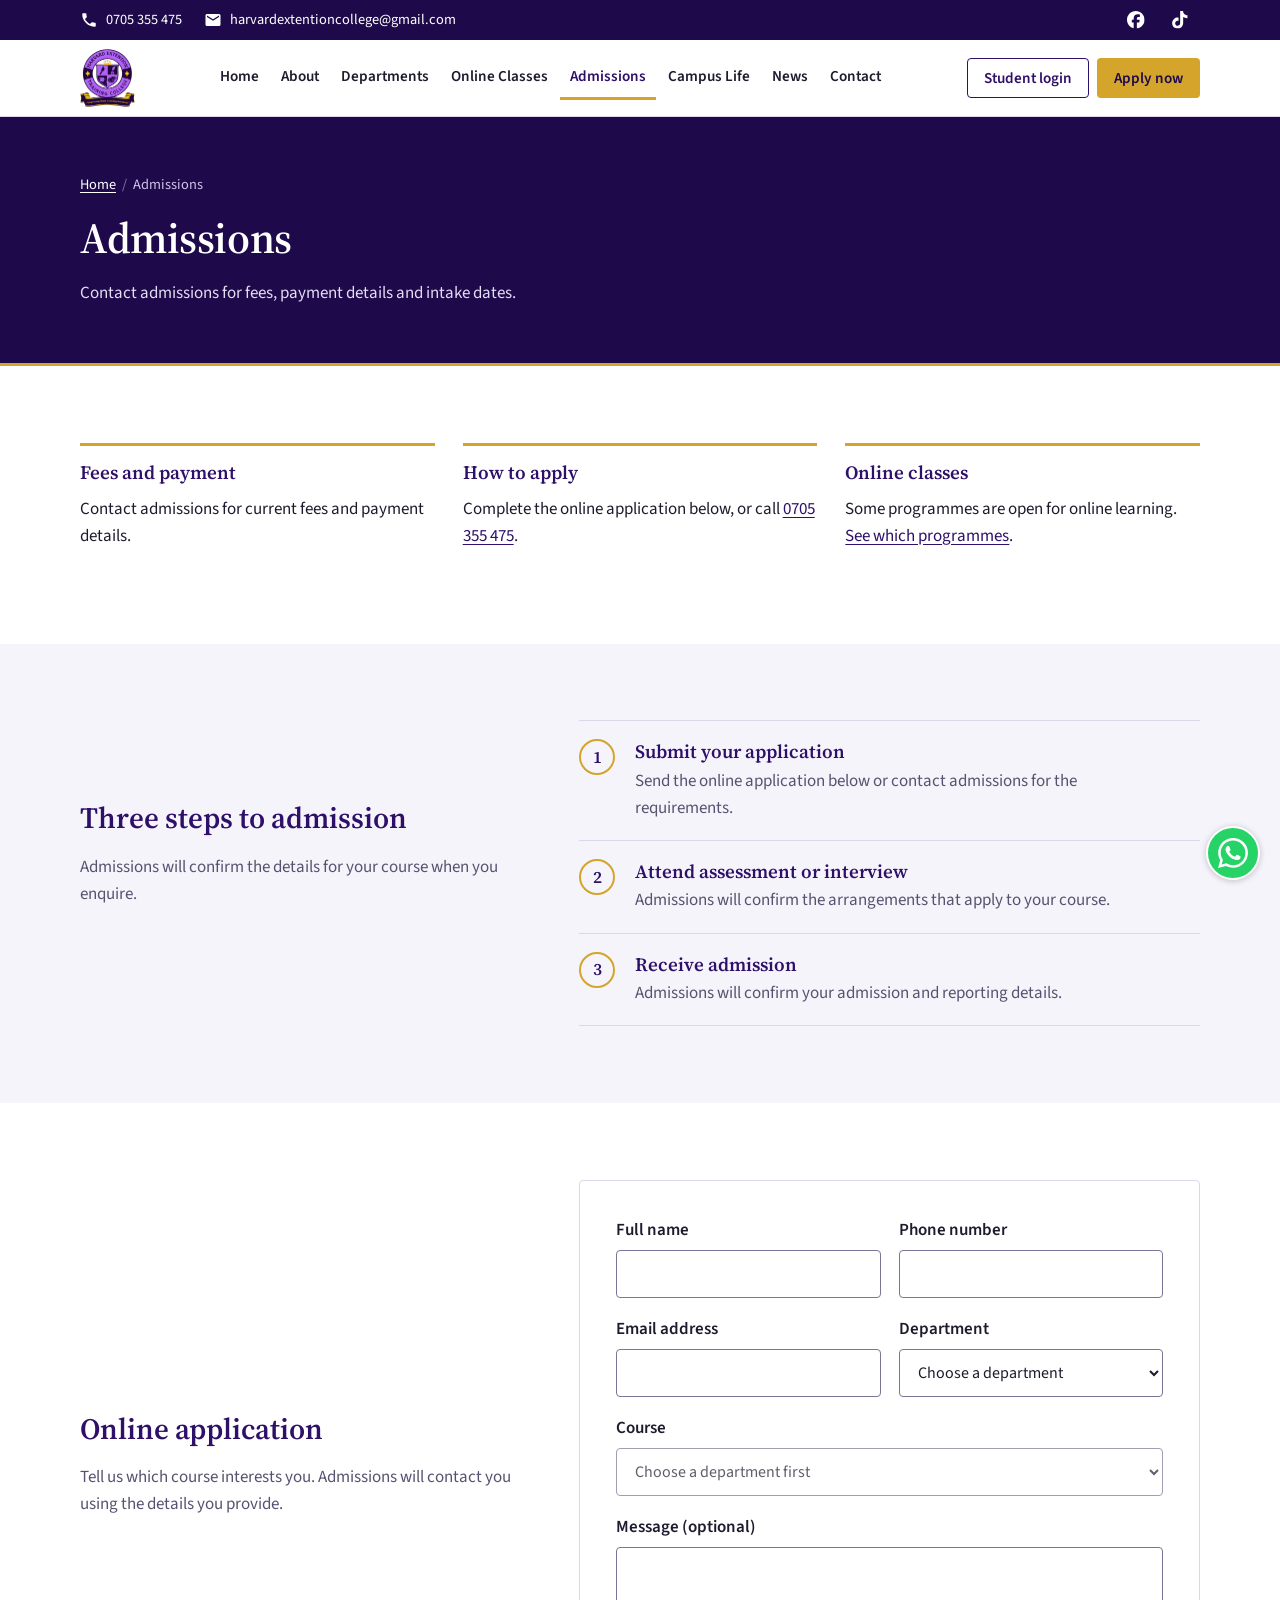
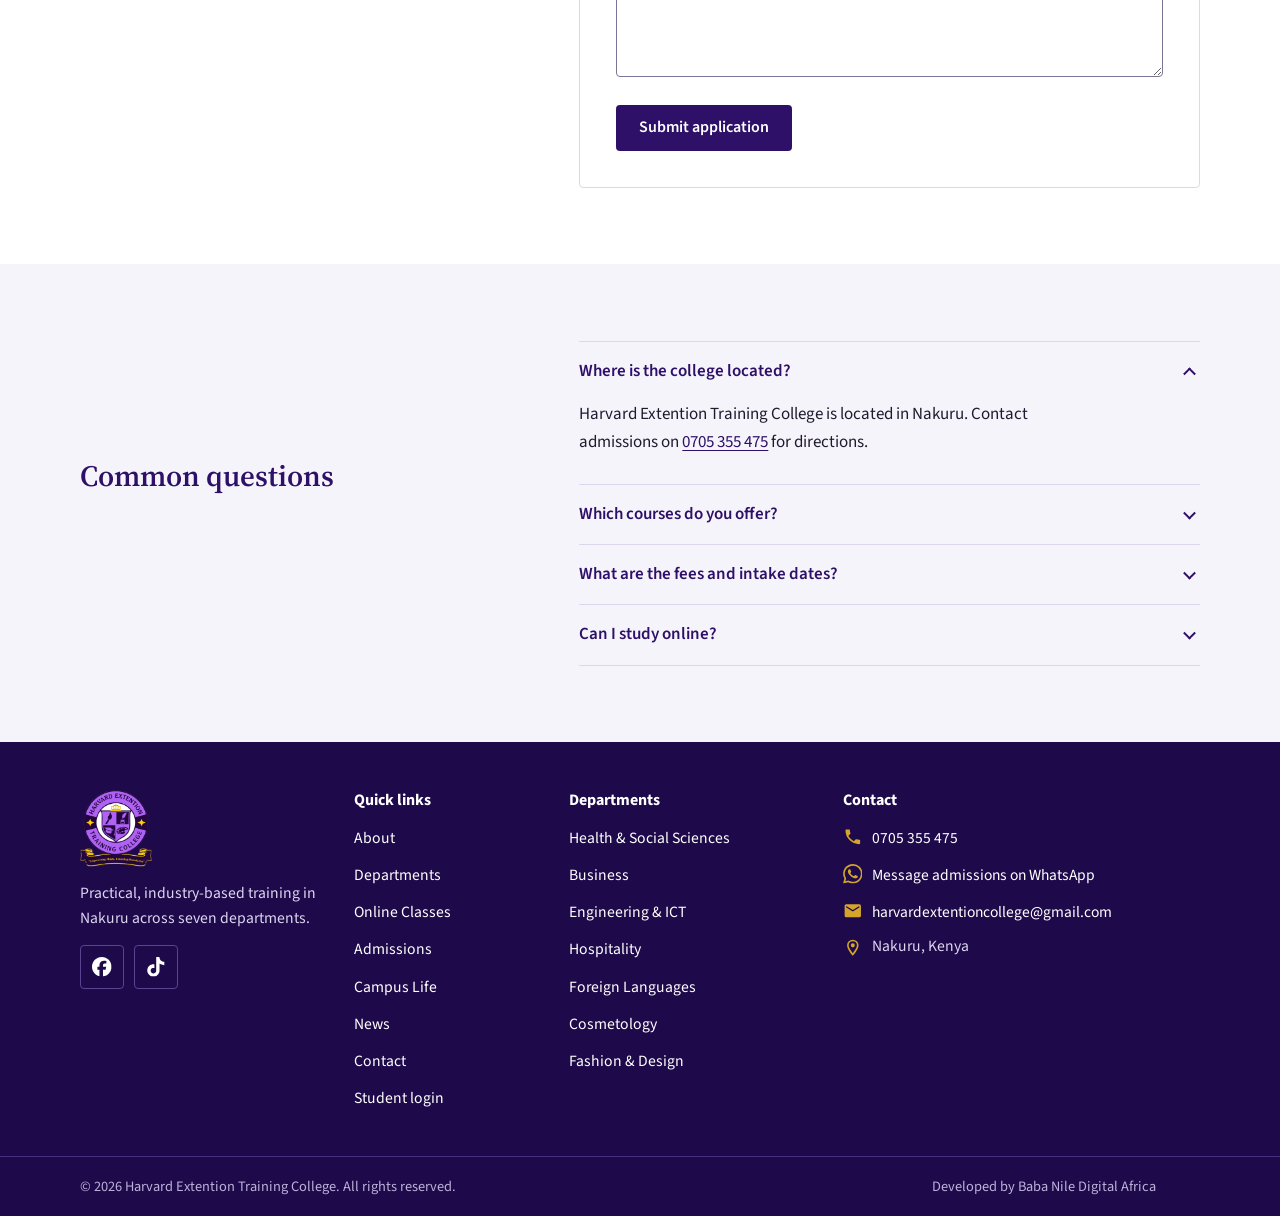
<file: admissions.html>
<!DOCTYPE html>
<html lang="en">
<head>
<meta charset="utf-8">
<meta name="viewport" content="width=device-width, initial-scale=1, viewport-fit=cover">
<title>Admissions | Harvard Extention Training College</title>
<meta name="description" content="How to apply to Harvard Extention Training College, Nakuru. Contact admissions for fees, payment details and intake dates, or send an online application.">
<meta name="theme-color" content="#2E1068">

<meta property="og:site_name" content="Harvard Extention Training College">
<meta property="og:title" content="Admissions | Harvard Extention Training College">
<meta property="og:description" content="How to apply to Harvard Extention Training College, Nakuru. Contact admissions for fees, payment details and intake dates, or send an online application.">
<meta property="og:type" content="website">
<meta property="og:image" content="assets/img/logo.png">
<link rel="icon" href="assets/img/favicon.png" type="image/png">
<link rel="preconnect" href="https://fonts.googleapis.com">
<link rel="preconnect" href="https://fonts.gstatic.com" crossorigin>
<link rel="preconnect" href="https://images.unsplash.com" crossorigin>
<link rel="stylesheet" href="https://fonts.googleapis.com/css2?family=Source+Sans+3:wght@400;600;700&amp;family=Source+Serif+4:wght@600;700&amp;display=swap">
<link rel="stylesheet" href="assets/css/site.css">
</head>
<body data-page="admissions">
<a class="skip" href="#main">Skip to main content</a>
<div class="topbar"><div class="container">
<div class="topbar-contact"><a href="tel:+254705355475"><svg class="icon" aria-hidden="true" focusable="false"><use href="assets/img/icons.svg#i-phone"/></svg><span>0705 355 475</span></a><a class="topbar-mail" href="mailto:harvardextentioncollege@gmail.com"><svg class="icon" aria-hidden="true" focusable="false"><use href="assets/img/icons.svg#i-mail"/></svg><span>harvardextentioncollege@gmail.com</span></a></div>
<div class="social"><a href="https://www.facebook.com/share/p/1F5KocmT9Y/" target="_blank" rel="noopener noreferrer" aria-label="Harvard Extention on Facebook (opens in a new tab)"><svg class="icon" aria-hidden="true" focusable="false"><use href="assets/img/icons.svg#i-facebook"/></svg></a><a href="https://www.tiktok.com/@harvard.extention?_r=1&amp;_t=ZS-9BG1RWdycZp" target="_blank" rel="noopener noreferrer" aria-label="Harvard Extention on TikTok (opens in a new tab)"><svg class="icon" aria-hidden="true" focusable="false"><use href="assets/img/icons.svg#i-tiktok"/></svg></a></div>
</div></div>
<header class="site-header"><nav class="container mainnav" id="mainNav" aria-label="Main">
<a class="brand" href="index.html" aria-label="Harvard Extention Training College, home"><img src="assets/img/logo-sm.png" width="54" height="58" alt="Harvard Extention Training College logo"></a>
<ul class="nav-menu" id="navMenu"><li><a href="index.html">Home</a></li><li><a href="about.html">About</a></li><li><a href="departments.html">Departments</a></li><li><a href="online-classes.html">Online Classes</a></li><li><a href="admissions.html" aria-current="page">Admissions</a></li><li><a href="campus-life.html">Campus Life</a></li><li><a href="news.html">News</a></li><li><a href="contact.html">Contact</a></li><li class="nav-extra"><a class="btn btn-outline" href="student-login.html">Student login</a><a class="btn btn-gold" href="admissions.html#application">Apply now</a></li></ul>
<div class="nav-actions"><a class="btn btn-outline btn-sm nav-login" href="student-login.html">Student login</a><a class="btn btn-gold btn-sm nav-apply" href="admissions.html#application">Apply now</a>
<button class="nav-toggle" id="navToggle" type="button" aria-expanded="false" aria-controls="navMenu" aria-label="Open menu"><svg class="icon i-menu" aria-hidden="true" focusable="false"><use href="assets/img/icons.svg#i-menu"/></svg><svg class="icon i-close" aria-hidden="true" focusable="false"><use href="assets/img/icons.svg#i-close"/></svg></button></div>
</nav></header>
<main id="main">
<section class="page-head"><div class="container"><ol class="crumbs" aria-label="Breadcrumb"><li><a href="index.html">Home</a></li><li aria-current="page">Admissions</li></ol><h1>Admissions</h1><p>Contact admissions for fees, payment details and intake dates.</p></div></section>
<section class="section"><div class="container"><div class="vm three">
<div><h3 id="fees">Fees and payment</h3><p>Contact admissions for current fees and payment details.</p></div>
<div><h3 id="apply">How to apply</h3><p>Complete the online application below, or call <a href="tel:+254705355475">0705 355 475</a>.</p></div>
<div><h3>Online classes</h3><p>Some programmes are open for online learning. <a href="online-classes.html">See which programmes</a>.</p></div></div></div></section>
<section class="section tint" id="process"><div class="container split wide-right"><div class="section-head"><h2>Three steps to admission</h2><p>Admissions will confirm the details for your course when you enquire.</p></div>
<ol class="process"><li><h3>Submit your application</h3><p>Send the online application below or contact admissions for the requirements.</p></li>
<li><h3>Attend assessment or interview</h3><p>Admissions will confirm the arrangements that apply to your course.</p></li>
<li><h3>Receive admission</h3><p>Admissions will confirm your admission and reporting details.</p></li></ol></div></section>
<section class="section" id="application"><div class="container"><div class="split wide-right"><div class="section-head"><h2>Online application</h2><p>Tell us which course interests you. Admissions will contact you using the details you provide.</p></div>
<div class="form-card"><form data-endpoint="api/contact.php" data-type="application" novalidate><div class="form-status" role="status" aria-live="polite" tabindex="-1"></div>
<div class="form-grid two"><div class="field"><label for="aName">Full name</label><input id="aName" name="aName" type="text" required autocomplete="name" ></div><div class="field"><label for="aPhone">Phone number</label><input id="aPhone" name="phone" type="tel" required autocomplete="tel" ></div><div class="field"><label for="aEmail">Email address</label><input id="aEmail" name="email" type="email" required autocomplete="email" ></div>
<div class="field"><label for="appDept">Department</label><select id="appDept" name="department" required data-required="Choose a department."></select></div>
<div class="field full"><label for="appCourse">Course</label><select id="appCourse" name="course" required data-required="Choose a course."></select></div>
<div class="field full"><label for="aMsg">Message (optional)</label><textarea id="aMsg" name="message" rows="4"></textarea></div>
<div class="trap" aria-hidden="true"><label for="aWeb">Leave this field empty</label><input id="aWeb" name="website" type="text" tabindex="-1" autocomplete="off"></div>
<div class="full form-actions"><button class="btn btn-primary" type="submit">Submit application</button></div></div>
<noscript><p>This form needs JavaScript. Call 0705 355 475 or message admissions on WhatsApp instead.</p></noscript></form></div></div></div></section>
<section class="section tint"><div class="container split wide-right"><div class="section-head"><h2>Common questions</h2></div><div class="faq"><details open><summary>Where is the college located?</summary><div><p>Harvard Extention Training College is located in Nakuru. Contact admissions on <a href="tel:+254705355475">0705 355 475</a> for directions.</p></div></details><details><summary>Which courses do you offer?</summary><div><p>We offer 50 courses across seven departments. See the <a href="departments.html">departments page</a>.</p></div></details><details><summary>What are the fees and intake dates?</summary><div><p>Please contact admissions on <a href="tel:+254705355475">0705 355 475</a> or <a href="mailto:harvardextentioncollege@gmail.com">harvardextentioncollege@gmail.com</a>.</p></div></details><details><summary>Can I study online?</summary><div><p>The college is opening selected programmes for online learning. See <a href="online-classes.html">Online Classes</a> to search programmes; where availability is not shown, contact admissions.</p></div></details></div></div></section>
</main>
<footer class="site-footer"><div class="container footer-main">
<div><img class="footer-logo" src="assets/img/logo-sm.png" width="72" height="77" alt="Harvard Extention Training College logo" loading="lazy"><p class="footer-about">Practical, industry-based training in Nakuru across seven departments.</p>
<div class="footer-social"><a href="https://www.facebook.com/share/p/1F5KocmT9Y/" target="_blank" rel="noopener noreferrer" aria-label="Harvard Extention on Facebook (opens in a new tab)"><svg class="icon" aria-hidden="true" focusable="false"><use href="assets/img/icons.svg#i-facebook"/></svg></a><a href="https://www.tiktok.com/@harvard.extention?_r=1&amp;_t=ZS-9BG1RWdycZp" target="_blank" rel="noopener noreferrer" aria-label="Harvard Extention on TikTok (opens in a new tab)"><svg class="icon" aria-hidden="true" focusable="false"><use href="assets/img/icons.svg#i-tiktok"/></svg></a></div></div>
<nav aria-label="Footer quick links"><h3>Quick links</h3><ul><li><a href="about.html">About</a></li><li><a href="departments.html">Departments</a></li><li><a href="online-classes.html">Online Classes</a></li><li><a href="admissions.html">Admissions</a></li><li><a href="campus-life.html">Campus Life</a></li><li><a href="news.html">News</a></li><li><a href="contact.html">Contact</a></li><li><a href="student-login.html">Student login</a></li></ul></nav>
<nav aria-label="Footer departments"><h3>Departments</h3><ul><li><a href="department.html?dept=health">Health &amp; Social Sciences</a></li><li><a href="department.html?dept=business">Business</a></li><li><a href="department.html?dept=eng">Engineering &amp; ICT</a></li><li><a href="department.html?dept=hospitality">Hospitality</a></li><li><a href="department.html?dept=languages">Foreign Languages</a></li><li><a href="department.html?dept=cosmetology">Cosmetology</a></li><li><a href="department.html?dept=fashion">Fashion &amp; Design</a></li></ul></nav>
<div><h3>Contact</h3><ul class="footer-contact">
<li><svg class="icon" aria-hidden="true" focusable="false"><use href="assets/img/icons.svg#i-phone"/></svg><a href="tel:+254705355475">0705 355 475</a></li>
<li><svg class="icon" aria-hidden="true" focusable="false"><use href="assets/img/icons.svg#i-whatsapp"/></svg><a href="https://wa.me/254705355475?text=Hello%20Harvard%20Extention%20Training%20College%2C%20I%20would%20like%20to%20make%20an%20enquiry." target="_blank" rel="noopener noreferrer">Message admissions on WhatsApp</a></li>
<li><svg class="icon" aria-hidden="true" focusable="false"><use href="assets/img/icons.svg#i-mail"/></svg><a href="mailto:harvardextentioncollege@gmail.com">harvardextentioncollege@gmail.com</a></li>
<li><svg class="icon" aria-hidden="true" focusable="false"><use href="assets/img/icons.svg#i-pin"/></svg><span>Nakuru, Kenya</span></li></ul></div>
</div>
<div class="footer-bar"><div class="container"><p>&copy; <span data-year>2026</span> Harvard Extention Training College. All rights reserved.</p><p>Developed by Baba Nile Digital Africa</p></div></div>
</footer>
<a class="wa" href="https://wa.me/254705355475?text=Hello%20Harvard%20Extention%20Training%20College%2C%20I%20would%20like%20to%20make%20an%20enquiry." target="_blank" rel="noopener noreferrer" aria-label="Chat with admissions on WhatsApp (opens in a new tab)" title="Chat with admissions on WhatsApp"><svg class="icon" aria-hidden="true" focusable="false"><use href="assets/img/icons.svg#i-whatsapp"/></svg></a>
<script src="assets/js/data.js" defer></script><script src="assets/js/site.js" defer></script>
</body>
</html>
</file>
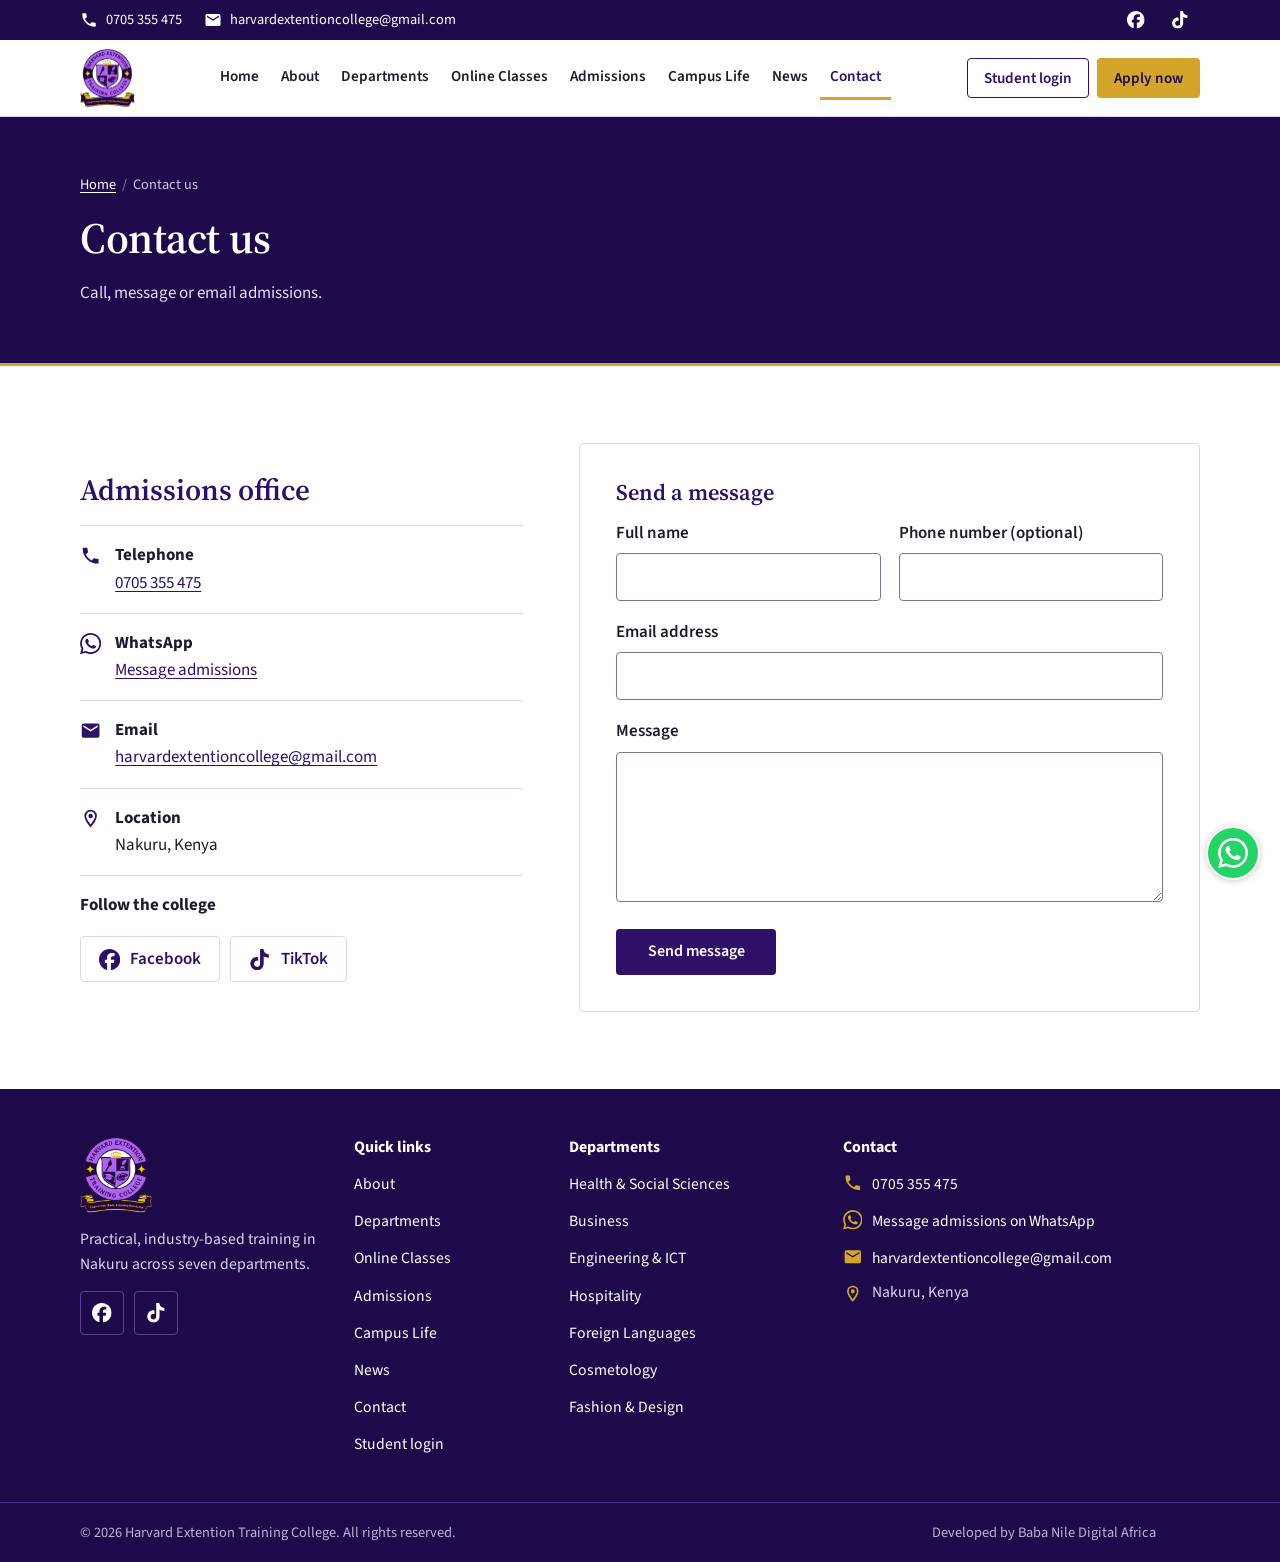
<file: contact.html>
<!DOCTYPE html>
<html lang="en">
<head>
<meta charset="utf-8">
<meta name="viewport" content="width=device-width, initial-scale=1, viewport-fit=cover">
<title>Contact us | Harvard Extention Training College</title>
<meta name="description" content="Contact Harvard Extention Training College admissions in Nakuru by phone, WhatsApp, email or message.">
<meta name="theme-color" content="#2E1068">

<meta property="og:site_name" content="Harvard Extention Training College">
<meta property="og:title" content="Contact us | Harvard Extention Training College">
<meta property="og:description" content="Contact Harvard Extention Training College admissions in Nakuru by phone, WhatsApp, email or message.">
<meta property="og:type" content="website">
<meta property="og:image" content="assets/img/logo.png">
<link rel="icon" href="assets/img/favicon.png" type="image/png">
<link rel="preconnect" href="https://fonts.googleapis.com">
<link rel="preconnect" href="https://fonts.gstatic.com" crossorigin>
<link rel="preconnect" href="https://images.unsplash.com" crossorigin>
<link rel="stylesheet" href="https://fonts.googleapis.com/css2?family=Source+Sans+3:wght@400;600;700&amp;family=Source+Serif+4:wght@600;700&amp;display=swap">
<link rel="stylesheet" href="assets/css/site.css">
</head>
<body data-page="contact">
<a class="skip" href="#main">Skip to main content</a>
<div class="topbar"><div class="container">
<div class="topbar-contact"><a href="tel:+254705355475"><svg class="icon" aria-hidden="true" focusable="false"><use href="assets/img/icons.svg#i-phone"/></svg><span>0705 355 475</span></a><a class="topbar-mail" href="mailto:harvardextentioncollege@gmail.com"><svg class="icon" aria-hidden="true" focusable="false"><use href="assets/img/icons.svg#i-mail"/></svg><span>harvardextentioncollege@gmail.com</span></a></div>
<div class="social"><a href="https://www.facebook.com/share/p/1F5KocmT9Y/" target="_blank" rel="noopener noreferrer" aria-label="Harvard Extention on Facebook (opens in a new tab)"><svg class="icon" aria-hidden="true" focusable="false"><use href="assets/img/icons.svg#i-facebook"/></svg></a><a href="https://www.tiktok.com/@harvard.extention?_r=1&amp;_t=ZS-9BG1RWdycZp" target="_blank" rel="noopener noreferrer" aria-label="Harvard Extention on TikTok (opens in a new tab)"><svg class="icon" aria-hidden="true" focusable="false"><use href="assets/img/icons.svg#i-tiktok"/></svg></a></div>
</div></div>
<header class="site-header"><nav class="container mainnav" id="mainNav" aria-label="Main">
<a class="brand" href="index.html" aria-label="Harvard Extention Training College, home"><img src="assets/img/logo-sm.png" width="54" height="58" alt="Harvard Extention Training College logo"></a>
<ul class="nav-menu" id="navMenu"><li><a href="index.html">Home</a></li><li><a href="about.html">About</a></li><li><a href="departments.html">Departments</a></li><li><a href="online-classes.html">Online Classes</a></li><li><a href="admissions.html">Admissions</a></li><li><a href="campus-life.html">Campus Life</a></li><li><a href="news.html">News</a></li><li><a href="contact.html" aria-current="page">Contact</a></li><li class="nav-extra"><a class="btn btn-outline" href="student-login.html">Student login</a><a class="btn btn-gold" href="admissions.html#application">Apply now</a></li></ul>
<div class="nav-actions"><a class="btn btn-outline btn-sm nav-login" href="student-login.html">Student login</a><a class="btn btn-gold btn-sm nav-apply" href="admissions.html#application">Apply now</a>
<button class="nav-toggle" id="navToggle" type="button" aria-expanded="false" aria-controls="navMenu" aria-label="Open menu"><svg class="icon i-menu" aria-hidden="true" focusable="false"><use href="assets/img/icons.svg#i-menu"/></svg><svg class="icon i-close" aria-hidden="true" focusable="false"><use href="assets/img/icons.svg#i-close"/></svg></button></div>
</nav></header>
<main id="main">
<section class="page-head"><div class="container"><ol class="crumbs" aria-label="Breadcrumb"><li><a href="index.html">Home</a></li><li aria-current="page">Contact us</li></ol><h1>Contact us</h1><p>Call, message or email admissions.</p></div></section>
<section class="section"><div class="container split wide-right"><div class="stack"><h2>Admissions office</h2><ul class="contact-list">
<li><svg class="icon" aria-hidden="true" focusable="false"><use href="assets/img/icons.svg#i-phone"/></svg><div><strong>Telephone</strong><a href="tel:+254705355475">0705 355 475</a></div></li>
<li><svg class="icon" aria-hidden="true" focusable="false"><use href="assets/img/icons.svg#i-whatsapp"/></svg><div><strong>WhatsApp</strong><a href="https://wa.me/254705355475?text=Hello%20Harvard%20Extention%20Training%20College%2C%20I%20would%20like%20to%20make%20an%20enquiry." target="_blank" rel="noopener noreferrer">Message admissions<span class="vh"> (opens in a new tab)</span></a></div></li>
<li><svg class="icon" aria-hidden="true" focusable="false"><use href="assets/img/icons.svg#i-mail"/></svg><div><strong>Email</strong><a href="mailto:harvardextentioncollege@gmail.com">harvardextentioncollege@gmail.com</a></div></li>
<li><svg class="icon" aria-hidden="true" focusable="false"><use href="assets/img/icons.svg#i-pin"/></svg><div><strong>Location</strong>Nakuru, Kenya</div></li></ul>
<div><p><strong>Follow the college</strong></p><div class="follow"><a href="https://www.facebook.com/share/p/1F5KocmT9Y/" target="_blank" rel="noopener noreferrer" aria-label="Harvard Extention on Facebook (opens in a new tab)"><svg class="icon" aria-hidden="true" focusable="false"><use href="assets/img/icons.svg#i-facebook"/></svg><span>Facebook</span></a><a href="https://www.tiktok.com/@harvard.extention?_r=1&amp;_t=ZS-9BG1RWdycZp" target="_blank" rel="noopener noreferrer" aria-label="Harvard Extention on TikTok (opens in a new tab)"><svg class="icon" aria-hidden="true" focusable="false"><use href="assets/img/icons.svg#i-tiktok"/></svg><span>TikTok</span></a></div></div></div>
<div class="form-card"><h2>Send a message</h2><form data-endpoint="api/contact.php" data-type="contact" novalidate><div class="form-status" role="status" aria-live="polite" tabindex="-1"></div>
<div class="form-grid two"><div class="field"><label for="cName">Full name</label><input id="cName" name="cName" type="text" required autocomplete="name" ></div><div class="field"><label for="cPhone">Phone number (optional)</label><input id="cPhone" name="phone" type="tel" autocomplete="tel" ></div>
<div class="full"><div class="field"><label for="cEmail">Email address</label><input id="cEmail" name="email" type="email" required autocomplete="email" ></div></div>
<div class="field full"><label for="cMsg">Message</label><textarea id="cMsg" name="message" rows="5" required data-required="Enter your message."></textarea></div>
<div class="trap" aria-hidden="true"><label for="cWeb">Leave this field empty</label><input id="cWeb" name="website" type="text" tabindex="-1" autocomplete="off"></div>
<div class="full form-actions"><button class="btn btn-primary" type="submit">Send message</button></div></div>
<noscript><p>This form needs JavaScript. Call 0705 355 475 or message admissions on WhatsApp instead.</p></noscript></form></div></div></section>
</main>
<footer class="site-footer"><div class="container footer-main">
<div><img class="footer-logo" src="assets/img/logo-sm.png" width="72" height="77" alt="Harvard Extention Training College logo" loading="lazy"><p class="footer-about">Practical, industry-based training in Nakuru across seven departments.</p>
<div class="footer-social"><a href="https://www.facebook.com/share/p/1F5KocmT9Y/" target="_blank" rel="noopener noreferrer" aria-label="Harvard Extention on Facebook (opens in a new tab)"><svg class="icon" aria-hidden="true" focusable="false"><use href="assets/img/icons.svg#i-facebook"/></svg></a><a href="https://www.tiktok.com/@harvard.extention?_r=1&amp;_t=ZS-9BG1RWdycZp" target="_blank" rel="noopener noreferrer" aria-label="Harvard Extention on TikTok (opens in a new tab)"><svg class="icon" aria-hidden="true" focusable="false"><use href="assets/img/icons.svg#i-tiktok"/></svg></a></div></div>
<nav aria-label="Footer quick links"><h3>Quick links</h3><ul><li><a href="about.html">About</a></li><li><a href="departments.html">Departments</a></li><li><a href="online-classes.html">Online Classes</a></li><li><a href="admissions.html">Admissions</a></li><li><a href="campus-life.html">Campus Life</a></li><li><a href="news.html">News</a></li><li><a href="contact.html">Contact</a></li><li><a href="student-login.html">Student login</a></li></ul></nav>
<nav aria-label="Footer departments"><h3>Departments</h3><ul><li><a href="department.html?dept=health">Health &amp; Social Sciences</a></li><li><a href="department.html?dept=business">Business</a></li><li><a href="department.html?dept=eng">Engineering &amp; ICT</a></li><li><a href="department.html?dept=hospitality">Hospitality</a></li><li><a href="department.html?dept=languages">Foreign Languages</a></li><li><a href="department.html?dept=cosmetology">Cosmetology</a></li><li><a href="department.html?dept=fashion">Fashion &amp; Design</a></li></ul></nav>
<div><h3>Contact</h3><ul class="footer-contact">
<li><svg class="icon" aria-hidden="true" focusable="false"><use href="assets/img/icons.svg#i-phone"/></svg><a href="tel:+254705355475">0705 355 475</a></li>
<li><svg class="icon" aria-hidden="true" focusable="false"><use href="assets/img/icons.svg#i-whatsapp"/></svg><a href="https://wa.me/254705355475?text=Hello%20Harvard%20Extention%20Training%20College%2C%20I%20would%20like%20to%20make%20an%20enquiry." target="_blank" rel="noopener noreferrer">Message admissions on WhatsApp</a></li>
<li><svg class="icon" aria-hidden="true" focusable="false"><use href="assets/img/icons.svg#i-mail"/></svg><a href="mailto:harvardextentioncollege@gmail.com">harvardextentioncollege@gmail.com</a></li>
<li><svg class="icon" aria-hidden="true" focusable="false"><use href="assets/img/icons.svg#i-pin"/></svg><span>Nakuru, Kenya</span></li></ul></div>
</div>
<div class="footer-bar"><div class="container"><p>&copy; <span data-year>2026</span> Harvard Extention Training College. All rights reserved.</p><p>Developed by Baba Nile Digital Africa</p></div></div>
</footer>
<a class="wa" href="https://wa.me/254705355475?text=Hello%20Harvard%20Extention%20Training%20College%2C%20I%20would%20like%20to%20make%20an%20enquiry." target="_blank" rel="noopener noreferrer" aria-label="Chat with admissions on WhatsApp (opens in a new tab)" title="Chat with admissions on WhatsApp"><svg class="icon" aria-hidden="true" focusable="false"><use href="assets/img/icons.svg#i-whatsapp"/></svg></a>
<script src="assets/js/site.js" defer></script>
</body>
</html>
</file>
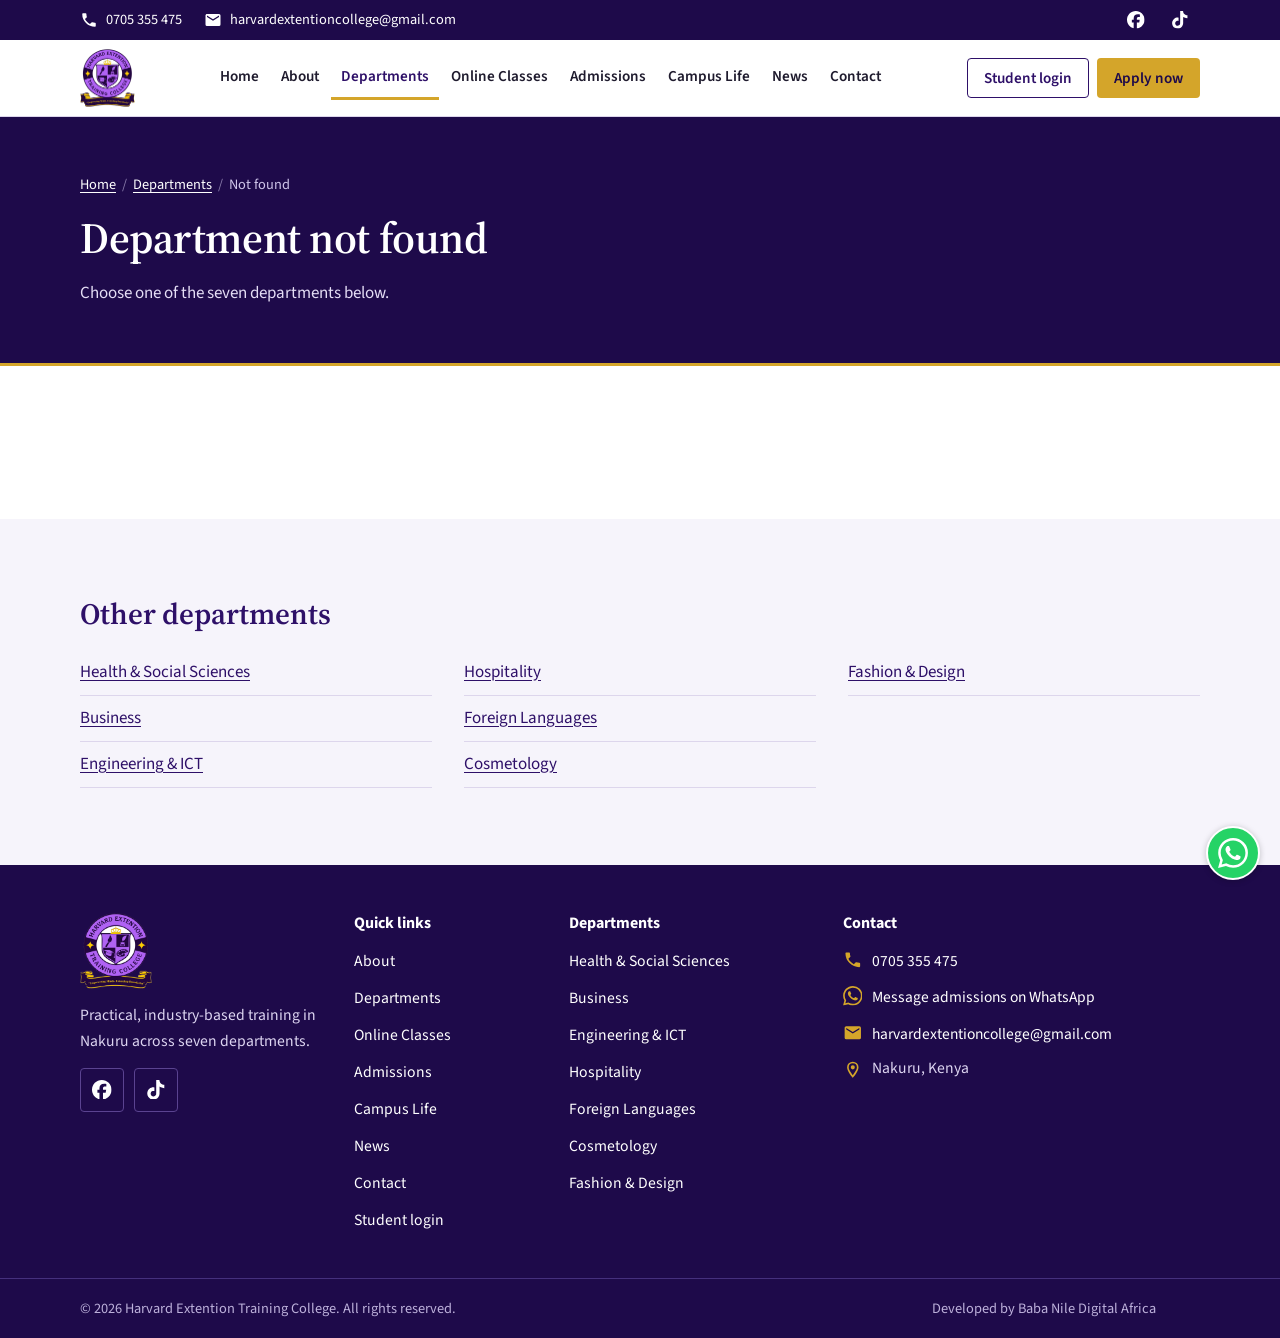
<file: department.html>
<!DOCTYPE html>
<html lang="en">
<head>
<meta charset="utf-8">
<meta name="viewport" content="width=device-width, initial-scale=1, viewport-fit=cover">
<title>Department | Harvard Extention Training College</title>
<meta name="description" content="Courses offered in this department at Harvard Extention Training College, Nakuru.">
<meta name="theme-color" content="#2E1068">

<meta property="og:site_name" content="Harvard Extention Training College">
<meta property="og:title" content="Department | Harvard Extention Training College">
<meta property="og:description" content="Courses offered in this department at Harvard Extention Training College, Nakuru.">
<meta property="og:type" content="website">
<meta property="og:image" content="assets/img/logo.png">
<link rel="icon" href="assets/img/favicon.png" type="image/png">
<link rel="preconnect" href="https://fonts.googleapis.com">
<link rel="preconnect" href="https://fonts.gstatic.com" crossorigin>
<link rel="preconnect" href="https://images.unsplash.com" crossorigin>
<link rel="stylesheet" href="https://fonts.googleapis.com/css2?family=Source+Sans+3:wght@400;600;700&amp;family=Source+Serif+4:wght@600;700&amp;display=swap">
<link rel="stylesheet" href="assets/css/site.css">
</head>
<body data-page="departments">
<a class="skip" href="#main">Skip to main content</a>
<div class="topbar"><div class="container">
<div class="topbar-contact"><a href="tel:+254705355475"><svg class="icon" aria-hidden="true" focusable="false"><use href="assets/img/icons.svg#i-phone"/></svg><span>0705 355 475</span></a><a class="topbar-mail" href="mailto:harvardextentioncollege@gmail.com"><svg class="icon" aria-hidden="true" focusable="false"><use href="assets/img/icons.svg#i-mail"/></svg><span>harvardextentioncollege@gmail.com</span></a></div>
<div class="social"><a href="https://www.facebook.com/share/p/1F5KocmT9Y/" target="_blank" rel="noopener noreferrer" aria-label="Harvard Extention on Facebook (opens in a new tab)"><svg class="icon" aria-hidden="true" focusable="false"><use href="assets/img/icons.svg#i-facebook"/></svg></a><a href="https://www.tiktok.com/@harvard.extention?_r=1&amp;_t=ZS-9BG1RWdycZp" target="_blank" rel="noopener noreferrer" aria-label="Harvard Extention on TikTok (opens in a new tab)"><svg class="icon" aria-hidden="true" focusable="false"><use href="assets/img/icons.svg#i-tiktok"/></svg></a></div>
</div></div>
<header class="site-header"><nav class="container mainnav" id="mainNav" aria-label="Main">
<a class="brand" href="index.html" aria-label="Harvard Extention Training College, home"><img src="assets/img/logo-sm.png" width="54" height="58" alt="Harvard Extention Training College logo"></a>
<ul class="nav-menu" id="navMenu"><li><a href="index.html">Home</a></li><li><a href="about.html">About</a></li><li><a href="departments.html" aria-current="page">Departments</a></li><li><a href="online-classes.html">Online Classes</a></li><li><a href="admissions.html">Admissions</a></li><li><a href="campus-life.html">Campus Life</a></li><li><a href="news.html">News</a></li><li><a href="contact.html">Contact</a></li><li class="nav-extra"><a class="btn btn-outline" href="student-login.html">Student login</a><a class="btn btn-gold" href="admissions.html#application">Apply now</a></li></ul>
<div class="nav-actions"><a class="btn btn-outline btn-sm nav-login" href="student-login.html">Student login</a><a class="btn btn-gold btn-sm nav-apply" href="admissions.html#application">Apply now</a>
<button class="nav-toggle" id="navToggle" type="button" aria-expanded="false" aria-controls="navMenu" aria-label="Open menu"><svg class="icon i-menu" aria-hidden="true" focusable="false"><use href="assets/img/icons.svg#i-menu"/></svg><svg class="icon i-close" aria-hidden="true" focusable="false"><use href="assets/img/icons.svg#i-close"/></svg></button></div>
</nav></header>
<main id="main">
<section class="page-head"><div class="container"><ol class="crumbs" aria-label="Breadcrumb"><li><a href="index.html">Home</a></li><li><a href="departments.html">Departments</a></li><li id="crumbName" aria-current="page">Department</li></ol>
<h1 id="deptTitle">Department</h1><p id="deptLead"></p></div></section>
<section class="section"><div class="container"><ul class="course-rows" id="deptCourses"></ul>
<div class="note" id="deptNote"><p>Course durations, fees and certification levels: contact admissions on <a href="tel:+254705355475">0705 355 475</a>.</p></div></div></section>
<section class="section tint"><div class="container"><h2 class="h3">Other departments</h2><ul class="course-list" id="otherDepts"></ul></div></section>
</main>
<footer class="site-footer"><div class="container footer-main">
<div><img class="footer-logo" src="assets/img/logo-sm.png" width="72" height="77" alt="Harvard Extention Training College logo" loading="lazy"><p class="footer-about">Practical, industry-based training in Nakuru across seven departments.</p>
<div class="footer-social"><a href="https://www.facebook.com/share/p/1F5KocmT9Y/" target="_blank" rel="noopener noreferrer" aria-label="Harvard Extention on Facebook (opens in a new tab)"><svg class="icon" aria-hidden="true" focusable="false"><use href="assets/img/icons.svg#i-facebook"/></svg></a><a href="https://www.tiktok.com/@harvard.extention?_r=1&amp;_t=ZS-9BG1RWdycZp" target="_blank" rel="noopener noreferrer" aria-label="Harvard Extention on TikTok (opens in a new tab)"><svg class="icon" aria-hidden="true" focusable="false"><use href="assets/img/icons.svg#i-tiktok"/></svg></a></div></div>
<nav aria-label="Footer quick links"><h3>Quick links</h3><ul><li><a href="about.html">About</a></li><li><a href="departments.html">Departments</a></li><li><a href="online-classes.html">Online Classes</a></li><li><a href="admissions.html">Admissions</a></li><li><a href="campus-life.html">Campus Life</a></li><li><a href="news.html">News</a></li><li><a href="contact.html">Contact</a></li><li><a href="student-login.html">Student login</a></li></ul></nav>
<nav aria-label="Footer departments"><h3>Departments</h3><ul><li><a href="department.html?dept=health">Health &amp; Social Sciences</a></li><li><a href="department.html?dept=business">Business</a></li><li><a href="department.html?dept=eng">Engineering &amp; ICT</a></li><li><a href="department.html?dept=hospitality">Hospitality</a></li><li><a href="department.html?dept=languages">Foreign Languages</a></li><li><a href="department.html?dept=cosmetology">Cosmetology</a></li><li><a href="department.html?dept=fashion">Fashion &amp; Design</a></li></ul></nav>
<div><h3>Contact</h3><ul class="footer-contact">
<li><svg class="icon" aria-hidden="true" focusable="false"><use href="assets/img/icons.svg#i-phone"/></svg><a href="tel:+254705355475">0705 355 475</a></li>
<li><svg class="icon" aria-hidden="true" focusable="false"><use href="assets/img/icons.svg#i-whatsapp"/></svg><a href="https://wa.me/254705355475?text=Hello%20Harvard%20Extention%20Training%20College%2C%20I%20would%20like%20to%20make%20an%20enquiry." target="_blank" rel="noopener noreferrer">Message admissions on WhatsApp</a></li>
<li><svg class="icon" aria-hidden="true" focusable="false"><use href="assets/img/icons.svg#i-mail"/></svg><a href="mailto:harvardextentioncollege@gmail.com">harvardextentioncollege@gmail.com</a></li>
<li><svg class="icon" aria-hidden="true" focusable="false"><use href="assets/img/icons.svg#i-pin"/></svg><span>Nakuru, Kenya</span></li></ul></div>
</div>
<div class="footer-bar"><div class="container"><p>&copy; <span data-year>2026</span> Harvard Extention Training College. All rights reserved.</p><p>Developed by Baba Nile Digital Africa</p></div></div>
</footer>
<a class="wa" href="https://wa.me/254705355475?text=Hello%20Harvard%20Extention%20Training%20College%2C%20I%20would%20like%20to%20make%20an%20enquiry." target="_blank" rel="noopener noreferrer" aria-label="Chat with admissions on WhatsApp (opens in a new tab)" title="Chat with admissions on WhatsApp"><svg class="icon" aria-hidden="true" focusable="false"><use href="assets/img/icons.svg#i-whatsapp"/></svg></a>
<script src="assets/js/data.js" defer></script><script src="assets/js/site.js" defer></script>
</body>
</html>
</file>
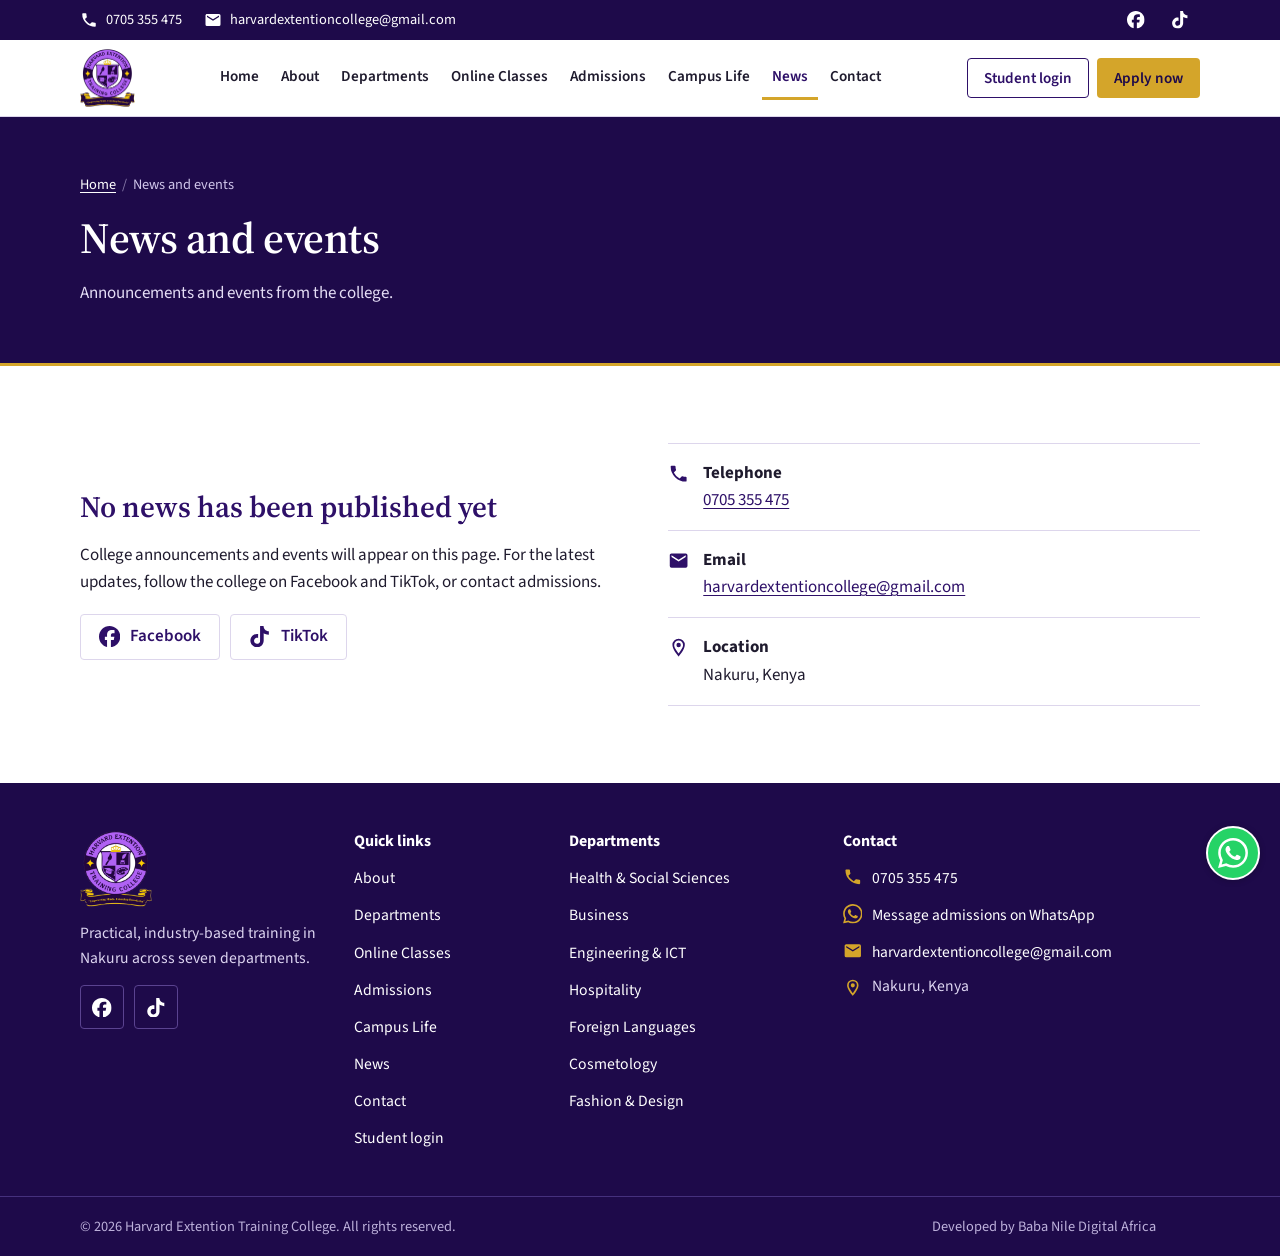
<file: news.html>
<!DOCTYPE html>
<html lang="en">
<head>
<meta charset="utf-8">
<meta name="viewport" content="width=device-width, initial-scale=1, viewport-fit=cover">
<title>News and events | Harvard Extention Training College</title>
<meta name="description" content="Announcements and events from Harvard Extention Training College, Nakuru.">
<meta name="theme-color" content="#2E1068">

<meta property="og:site_name" content="Harvard Extention Training College">
<meta property="og:title" content="News and events | Harvard Extention Training College">
<meta property="og:description" content="Announcements and events from Harvard Extention Training College, Nakuru.">
<meta property="og:type" content="website">
<meta property="og:image" content="assets/img/logo.png">
<link rel="icon" href="assets/img/favicon.png" type="image/png">
<link rel="preconnect" href="https://fonts.googleapis.com">
<link rel="preconnect" href="https://fonts.gstatic.com" crossorigin>
<link rel="preconnect" href="https://images.unsplash.com" crossorigin>
<link rel="stylesheet" href="https://fonts.googleapis.com/css2?family=Source+Sans+3:wght@400;600;700&amp;family=Source+Serif+4:wght@600;700&amp;display=swap">
<link rel="stylesheet" href="assets/css/site.css">
</head>
<body data-page="news">
<a class="skip" href="#main">Skip to main content</a>
<div class="topbar"><div class="container">
<div class="topbar-contact"><a href="tel:+254705355475"><svg class="icon" aria-hidden="true" focusable="false"><use href="assets/img/icons.svg#i-phone"/></svg><span>0705 355 475</span></a><a class="topbar-mail" href="mailto:harvardextentioncollege@gmail.com"><svg class="icon" aria-hidden="true" focusable="false"><use href="assets/img/icons.svg#i-mail"/></svg><span>harvardextentioncollege@gmail.com</span></a></div>
<div class="social"><a href="https://www.facebook.com/share/p/1F5KocmT9Y/" target="_blank" rel="noopener noreferrer" aria-label="Harvard Extention on Facebook (opens in a new tab)"><svg class="icon" aria-hidden="true" focusable="false"><use href="assets/img/icons.svg#i-facebook"/></svg></a><a href="https://www.tiktok.com/@harvard.extention?_r=1&amp;_t=ZS-9BG1RWdycZp" target="_blank" rel="noopener noreferrer" aria-label="Harvard Extention on TikTok (opens in a new tab)"><svg class="icon" aria-hidden="true" focusable="false"><use href="assets/img/icons.svg#i-tiktok"/></svg></a></div>
</div></div>
<header class="site-header"><nav class="container mainnav" id="mainNav" aria-label="Main">
<a class="brand" href="index.html" aria-label="Harvard Extention Training College, home"><img src="assets/img/logo-sm.png" width="54" height="58" alt="Harvard Extention Training College logo"></a>
<ul class="nav-menu" id="navMenu"><li><a href="index.html">Home</a></li><li><a href="about.html">About</a></li><li><a href="departments.html">Departments</a></li><li><a href="online-classes.html">Online Classes</a></li><li><a href="admissions.html">Admissions</a></li><li><a href="campus-life.html">Campus Life</a></li><li><a href="news.html" aria-current="page">News</a></li><li><a href="contact.html">Contact</a></li><li class="nav-extra"><a class="btn btn-outline" href="student-login.html">Student login</a><a class="btn btn-gold" href="admissions.html#application">Apply now</a></li></ul>
<div class="nav-actions"><a class="btn btn-outline btn-sm nav-login" href="student-login.html">Student login</a><a class="btn btn-gold btn-sm nav-apply" href="admissions.html#application">Apply now</a>
<button class="nav-toggle" id="navToggle" type="button" aria-expanded="false" aria-controls="navMenu" aria-label="Open menu"><svg class="icon i-menu" aria-hidden="true" focusable="false"><use href="assets/img/icons.svg#i-menu"/></svg><svg class="icon i-close" aria-hidden="true" focusable="false"><use href="assets/img/icons.svg#i-close"/></svg></button></div>
</nav></header>
<main id="main">
<section class="page-head"><div class="container"><ol class="crumbs" aria-label="Breadcrumb"><li><a href="index.html">Home</a></li><li aria-current="page">News and events</li></ol><h1>News and events</h1><p>Announcements and events from the college.</p></div></section>
<section class="section"><div class="container split"><div><h2>No news has been published yet</h2><p>College announcements and events will appear on this page. For the latest updates, follow the college on Facebook and TikTok, or contact admissions.</p>
<div class="follow"><a href="https://www.facebook.com/share/p/1F5KocmT9Y/" target="_blank" rel="noopener noreferrer" aria-label="Harvard Extention on Facebook (opens in a new tab)"><svg class="icon" aria-hidden="true" focusable="false"><use href="assets/img/icons.svg#i-facebook"/></svg><span>Facebook</span></a><a href="https://www.tiktok.com/@harvard.extention?_r=1&amp;_t=ZS-9BG1RWdycZp" target="_blank" rel="noopener noreferrer" aria-label="Harvard Extention on TikTok (opens in a new tab)"><svg class="icon" aria-hidden="true" focusable="false"><use href="assets/img/icons.svg#i-tiktok"/></svg><span>TikTok</span></a></div></div>
<div><ul class="contact-list">
<li><svg class="icon" aria-hidden="true" focusable="false"><use href="assets/img/icons.svg#i-phone"/></svg><div><strong>Telephone</strong><a href="tel:+254705355475">0705 355 475</a></div></li>

<li><svg class="icon" aria-hidden="true" focusable="false"><use href="assets/img/icons.svg#i-mail"/></svg><div><strong>Email</strong><a href="mailto:harvardextentioncollege@gmail.com">harvardextentioncollege@gmail.com</a></div></li>
<li><svg class="icon" aria-hidden="true" focusable="false"><use href="assets/img/icons.svg#i-pin"/></svg><div><strong>Location</strong>Nakuru, Kenya</div></li></ul></div></div></section>
</main>
<footer class="site-footer"><div class="container footer-main">
<div><img class="footer-logo" src="assets/img/logo-sm.png" width="72" height="77" alt="Harvard Extention Training College logo" loading="lazy"><p class="footer-about">Practical, industry-based training in Nakuru across seven departments.</p>
<div class="footer-social"><a href="https://www.facebook.com/share/p/1F5KocmT9Y/" target="_blank" rel="noopener noreferrer" aria-label="Harvard Extention on Facebook (opens in a new tab)"><svg class="icon" aria-hidden="true" focusable="false"><use href="assets/img/icons.svg#i-facebook"/></svg></a><a href="https://www.tiktok.com/@harvard.extention?_r=1&amp;_t=ZS-9BG1RWdycZp" target="_blank" rel="noopener noreferrer" aria-label="Harvard Extention on TikTok (opens in a new tab)"><svg class="icon" aria-hidden="true" focusable="false"><use href="assets/img/icons.svg#i-tiktok"/></svg></a></div></div>
<nav aria-label="Footer quick links"><h3>Quick links</h3><ul><li><a href="about.html">About</a></li><li><a href="departments.html">Departments</a></li><li><a href="online-classes.html">Online Classes</a></li><li><a href="admissions.html">Admissions</a></li><li><a href="campus-life.html">Campus Life</a></li><li><a href="news.html">News</a></li><li><a href="contact.html">Contact</a></li><li><a href="student-login.html">Student login</a></li></ul></nav>
<nav aria-label="Footer departments"><h3>Departments</h3><ul><li><a href="department.html?dept=health">Health &amp; Social Sciences</a></li><li><a href="department.html?dept=business">Business</a></li><li><a href="department.html?dept=eng">Engineering &amp; ICT</a></li><li><a href="department.html?dept=hospitality">Hospitality</a></li><li><a href="department.html?dept=languages">Foreign Languages</a></li><li><a href="department.html?dept=cosmetology">Cosmetology</a></li><li><a href="department.html?dept=fashion">Fashion &amp; Design</a></li></ul></nav>
<div><h3>Contact</h3><ul class="footer-contact">
<li><svg class="icon" aria-hidden="true" focusable="false"><use href="assets/img/icons.svg#i-phone"/></svg><a href="tel:+254705355475">0705 355 475</a></li>
<li><svg class="icon" aria-hidden="true" focusable="false"><use href="assets/img/icons.svg#i-whatsapp"/></svg><a href="https://wa.me/254705355475?text=Hello%20Harvard%20Extention%20Training%20College%2C%20I%20would%20like%20to%20make%20an%20enquiry." target="_blank" rel="noopener noreferrer">Message admissions on WhatsApp</a></li>
<li><svg class="icon" aria-hidden="true" focusable="false"><use href="assets/img/icons.svg#i-mail"/></svg><a href="mailto:harvardextentioncollege@gmail.com">harvardextentioncollege@gmail.com</a></li>
<li><svg class="icon" aria-hidden="true" focusable="false"><use href="assets/img/icons.svg#i-pin"/></svg><span>Nakuru, Kenya</span></li></ul></div>
</div>
<div class="footer-bar"><div class="container"><p>&copy; <span data-year>2026</span> Harvard Extention Training College. All rights reserved.</p><p>Developed by Baba Nile Digital Africa</p></div></div>
</footer>
<a class="wa" href="https://wa.me/254705355475?text=Hello%20Harvard%20Extention%20Training%20College%2C%20I%20would%20like%20to%20make%20an%20enquiry." target="_blank" rel="noopener noreferrer" aria-label="Chat with admissions on WhatsApp (opens in a new tab)" title="Chat with admissions on WhatsApp"><svg class="icon" aria-hidden="true" focusable="false"><use href="assets/img/icons.svg#i-whatsapp"/></svg></a>
<script src="assets/js/site.js" defer></script>
</body>
</html>
</file>
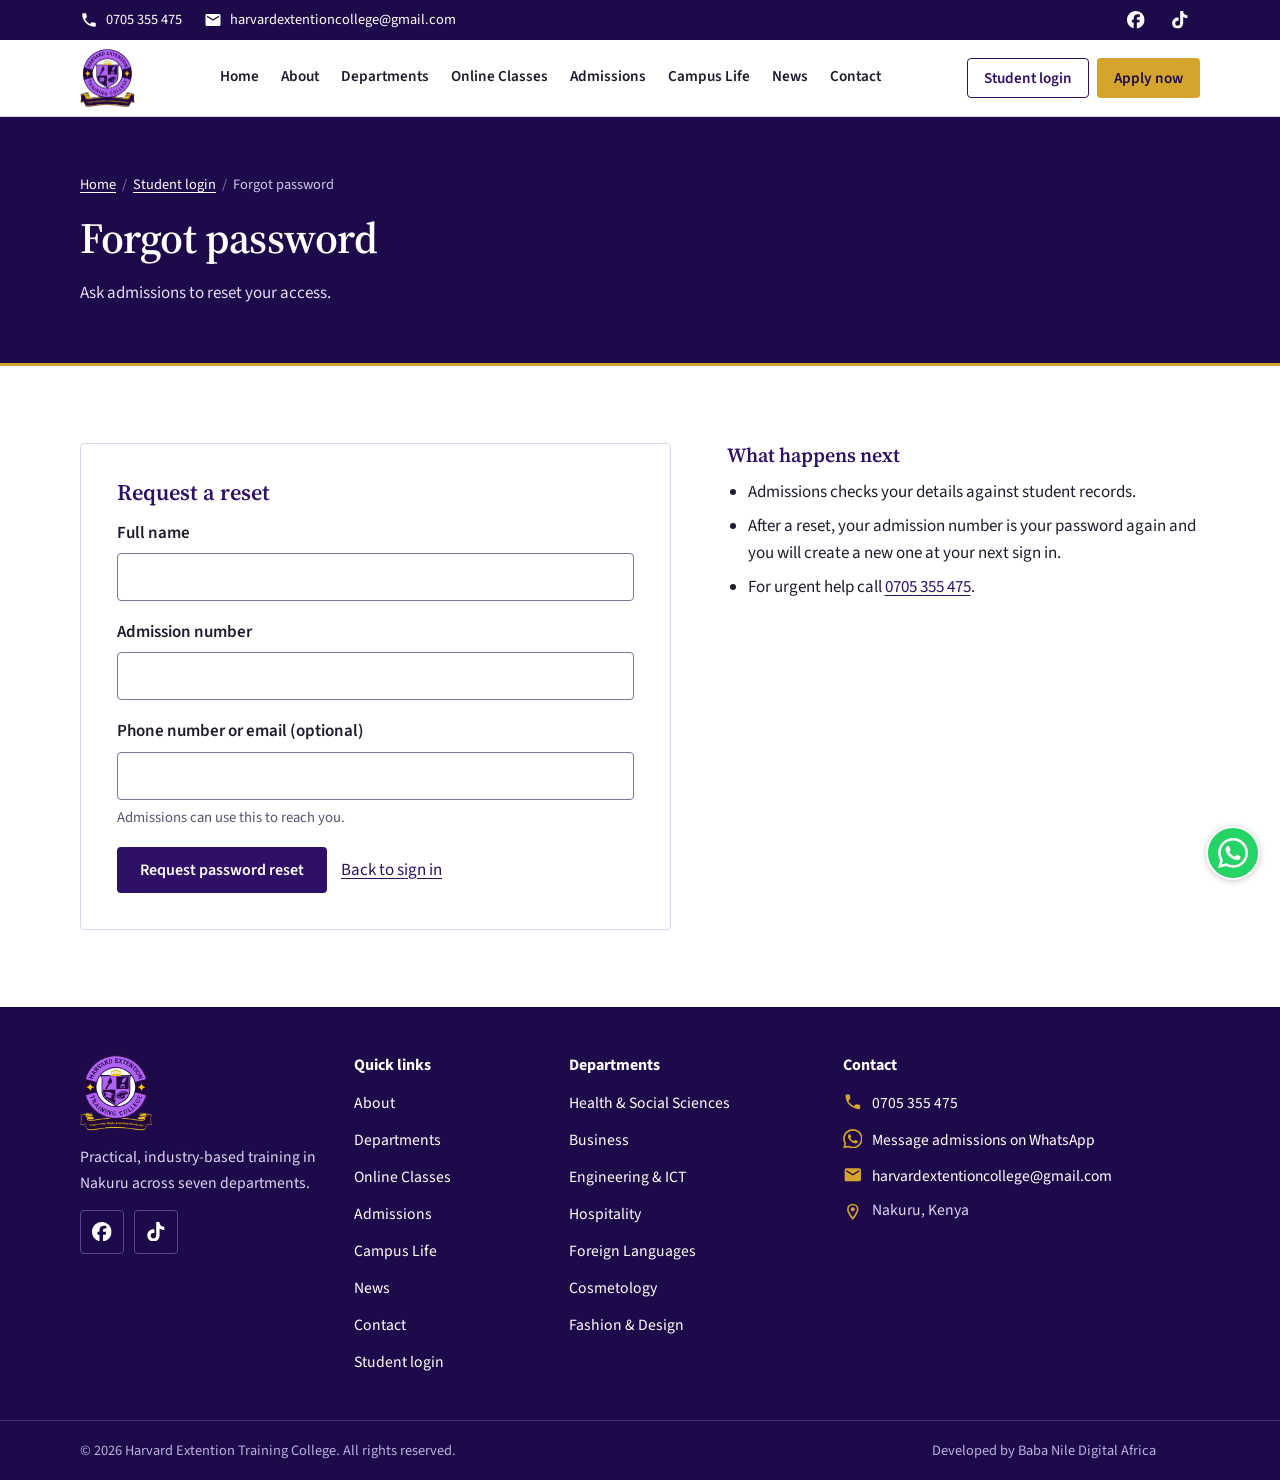
<file: student-forgot.html>
<!DOCTYPE html>
<html lang="en">
<head>
<meta charset="utf-8">
<meta name="viewport" content="width=device-width, initial-scale=1, viewport-fit=cover">
<title>Forgot password | Harvard Extention Training College</title>
<meta name="description" content="Request a password reset for the Harvard Extention Training College student portal.">
<meta name="theme-color" content="#2E1068">
<meta name="robots" content="noindex, nofollow">
<meta property="og:site_name" content="Harvard Extention Training College">
<meta property="og:title" content="Forgot password | Harvard Extention Training College">
<meta property="og:description" content="Request a password reset for the Harvard Extention Training College student portal.">
<meta property="og:type" content="website">
<meta property="og:image" content="assets/img/logo.png">
<link rel="icon" href="assets/img/favicon.png" type="image/png">
<link rel="preconnect" href="https://fonts.googleapis.com">
<link rel="preconnect" href="https://fonts.gstatic.com" crossorigin>
<link rel="preconnect" href="https://images.unsplash.com" crossorigin>
<link rel="stylesheet" href="https://fonts.googleapis.com/css2?family=Source+Sans+3:wght@400;600;700&amp;family=Source+Serif+4:wght@600;700&amp;display=swap">
<link rel="stylesheet" href="assets/css/site.css">
</head>
<body data-page="student-forgot">
<a class="skip" href="#main">Skip to main content</a>
<div class="topbar"><div class="container">
<div class="topbar-contact"><a href="tel:+254705355475"><svg class="icon" aria-hidden="true" focusable="false"><use href="assets/img/icons.svg#i-phone"/></svg><span>0705 355 475</span></a><a class="topbar-mail" href="mailto:harvardextentioncollege@gmail.com"><svg class="icon" aria-hidden="true" focusable="false"><use href="assets/img/icons.svg#i-mail"/></svg><span>harvardextentioncollege@gmail.com</span></a></div>
<div class="social"><a href="https://www.facebook.com/share/p/1F5KocmT9Y/" target="_blank" rel="noopener noreferrer" aria-label="Harvard Extention on Facebook (opens in a new tab)"><svg class="icon" aria-hidden="true" focusable="false"><use href="assets/img/icons.svg#i-facebook"/></svg></a><a href="https://www.tiktok.com/@harvard.extention?_r=1&amp;_t=ZS-9BG1RWdycZp" target="_blank" rel="noopener noreferrer" aria-label="Harvard Extention on TikTok (opens in a new tab)"><svg class="icon" aria-hidden="true" focusable="false"><use href="assets/img/icons.svg#i-tiktok"/></svg></a></div>
</div></div>
<header class="site-header"><nav class="container mainnav" id="mainNav" aria-label="Main">
<a class="brand" href="index.html" aria-label="Harvard Extention Training College, home"><img src="assets/img/logo-sm.png" width="54" height="58" alt="Harvard Extention Training College logo"></a>
<ul class="nav-menu" id="navMenu"><li><a href="index.html">Home</a></li><li><a href="about.html">About</a></li><li><a href="departments.html">Departments</a></li><li><a href="online-classes.html">Online Classes</a></li><li><a href="admissions.html">Admissions</a></li><li><a href="campus-life.html">Campus Life</a></li><li><a href="news.html">News</a></li><li><a href="contact.html">Contact</a></li><li class="nav-extra"><a class="btn btn-outline" href="student-login.html">Student login</a><a class="btn btn-gold" href="admissions.html#application">Apply now</a></li></ul>
<div class="nav-actions"><a class="btn btn-outline btn-sm nav-login" href="student-login.html">Student login</a><a class="btn btn-gold btn-sm nav-apply" href="admissions.html#application">Apply now</a>
<button class="nav-toggle" id="navToggle" type="button" aria-expanded="false" aria-controls="navMenu" aria-label="Open menu"><svg class="icon i-menu" aria-hidden="true" focusable="false"><use href="assets/img/icons.svg#i-menu"/></svg><svg class="icon i-close" aria-hidden="true" focusable="false"><use href="assets/img/icons.svg#i-close"/></svg></button></div>
</nav></header>
<main id="main">
<section class="page-head"><div class="container"><ol class="crumbs" aria-label="Breadcrumb"><li><a href="index.html">Home</a></li><li><a href="student-login.html">Student login</a></li><li aria-current="page">Forgot password</li></ol><h1>Forgot password</h1><p>Ask admissions to reset your access.</p></div></section>
<section class="section"><div class="container auth-wrap"><div class="form-card"><h2>Request a reset</h2>
<form id="forgotForm" novalidate><div class="form-status" role="status" aria-live="polite" tabindex="-1"></div><div class="form-grid">
<div class="field"><label for="fullName">Full name</label><input id="fullName" name="fullName" type="text" required autocomplete="name" data-required="Enter your full name as registered." ></div>
<div class="field"><label for="admissionNo">Admission number</label><input id="admissionNo" name="admissionNo" type="text" required data-required="Enter your admission number." autocapitalize="characters" spellcheck="false"></div>
<div class="field"><label for="contact">Phone number or email (optional)</label><input id="contact" name="contact" type="text" autocomplete="off" ><p class="hint">Admissions can use this to reach you.</p></div>
<div class="form-actions"><button class="btn btn-primary" type="submit">Request password reset</button><a href="student-login.html">Back to sign in</a></div></div></form></div>
<aside class="auth-aside"><h2>What happens next</h2><ul><li>Admissions checks your details against student records.</li><li>After a reset, your admission number is your password again and you will create a new one at your next sign in.</li><li>For urgent help call <a href="tel:+254705355475">0705 355 475</a>.</li></ul></aside></div></section>
</main>
<footer class="site-footer"><div class="container footer-main">
<div><img class="footer-logo" src="assets/img/logo-sm.png" width="72" height="77" alt="Harvard Extention Training College logo" loading="lazy"><p class="footer-about">Practical, industry-based training in Nakuru across seven departments.</p>
<div class="footer-social"><a href="https://www.facebook.com/share/p/1F5KocmT9Y/" target="_blank" rel="noopener noreferrer" aria-label="Harvard Extention on Facebook (opens in a new tab)"><svg class="icon" aria-hidden="true" focusable="false"><use href="assets/img/icons.svg#i-facebook"/></svg></a><a href="https://www.tiktok.com/@harvard.extention?_r=1&amp;_t=ZS-9BG1RWdycZp" target="_blank" rel="noopener noreferrer" aria-label="Harvard Extention on TikTok (opens in a new tab)"><svg class="icon" aria-hidden="true" focusable="false"><use href="assets/img/icons.svg#i-tiktok"/></svg></a></div></div>
<nav aria-label="Footer quick links"><h3>Quick links</h3><ul><li><a href="about.html">About</a></li><li><a href="departments.html">Departments</a></li><li><a href="online-classes.html">Online Classes</a></li><li><a href="admissions.html">Admissions</a></li><li><a href="campus-life.html">Campus Life</a></li><li><a href="news.html">News</a></li><li><a href="contact.html">Contact</a></li><li><a href="student-login.html">Student login</a></li></ul></nav>
<nav aria-label="Footer departments"><h3>Departments</h3><ul><li><a href="department.html?dept=health">Health &amp; Social Sciences</a></li><li><a href="department.html?dept=business">Business</a></li><li><a href="department.html?dept=eng">Engineering &amp; ICT</a></li><li><a href="department.html?dept=hospitality">Hospitality</a></li><li><a href="department.html?dept=languages">Foreign Languages</a></li><li><a href="department.html?dept=cosmetology">Cosmetology</a></li><li><a href="department.html?dept=fashion">Fashion &amp; Design</a></li></ul></nav>
<div><h3>Contact</h3><ul class="footer-contact">
<li><svg class="icon" aria-hidden="true" focusable="false"><use href="assets/img/icons.svg#i-phone"/></svg><a href="tel:+254705355475">0705 355 475</a></li>
<li><svg class="icon" aria-hidden="true" focusable="false"><use href="assets/img/icons.svg#i-whatsapp"/></svg><a href="https://wa.me/254705355475?text=Hello%20Harvard%20Extention%20Training%20College%2C%20I%20would%20like%20to%20make%20an%20enquiry." target="_blank" rel="noopener noreferrer">Message admissions on WhatsApp</a></li>
<li><svg class="icon" aria-hidden="true" focusable="false"><use href="assets/img/icons.svg#i-mail"/></svg><a href="mailto:harvardextentioncollege@gmail.com">harvardextentioncollege@gmail.com</a></li>
<li><svg class="icon" aria-hidden="true" focusable="false"><use href="assets/img/icons.svg#i-pin"/></svg><span>Nakuru, Kenya</span></li></ul></div>
</div>
<div class="footer-bar"><div class="container"><p>&copy; <span data-year>2026</span> Harvard Extention Training College. All rights reserved.</p><p>Developed by Baba Nile Digital Africa</p></div></div>
</footer>
<a class="wa" href="https://wa.me/254705355475?text=Hello%20Harvard%20Extention%20Training%20College%2C%20I%20would%20like%20to%20make%20an%20enquiry." target="_blank" rel="noopener noreferrer" aria-label="Chat with admissions on WhatsApp (opens in a new tab)" title="Chat with admissions on WhatsApp"><svg class="icon" aria-hidden="true" focusable="false"><use href="assets/img/icons.svg#i-whatsapp"/></svg></a>
<script src="assets/js/data.js" defer></script><script src="assets/js/site.js" defer></script><script src="assets/js/portal.js" defer></script>
</body>
</html>
</file>
<file: assets/css/site.css>
/* Harvard Extention Training College - shared stylesheet (mobile first)
   1 Tokens and base | 2 Layout | 3 Buttons and links | 4 Header and navigation | 5 Page headers
   6 Home | 7 Directory and lists | 8 Forms | 9 Online classes | 10 Student portal
   11 Footer | 12 WhatsApp button | 13 Breakpoints */

/* 1 TOKENS AND BASE */
:root{
  --purple:#2E1068;--purple-900:#1E0A4A;--purple-100:#E9E3F6;
  --gold:#D4A52A;--gold-700:#8A6508;--focus:#B07A00;
  --mist:#F6F4FB;--ink:#1F1B2E;--muted:#585270;--line:#DDD6EC;--field:#7D7595;
  --ok:#1B6B3A;--ok-bg:#EAF5EE;--err:#B3261E;--err-bg:#FCEDEC;--wa:#25D366;
  --serif:'Source Serif 4',Georgia,'Times New Roman',serif;
  --sans:'Source Sans 3',system-ui,-apple-system,'Segoe UI',Roboto,Arial,sans-serif;
  --gutter:20px;--r:4px;--header-h:68px;
}
*,*::before,*::after{box-sizing:border-box}
html{-webkit-text-size-adjust:100%;scroll-padding-top:calc(var(--header-h) + 16px)}
body{margin:0;font-family:var(--sans);font-size:1.0625rem;line-height:1.6;color:var(--ink);background:#fff;overflow-wrap:break-word;min-width:0}
h1,h2,h3,h4{font-family:var(--serif);color:var(--purple);margin:0 0 .6em;font-weight:600;line-height:1.2}
h1{font-size:clamp(1.85rem,1.35rem + 2.2vw,2.7rem);line-height:1.12;letter-spacing:-.01em}
h2{font-size:clamp(1.4rem,1.2rem + .9vw,1.85rem)}
h3{font-size:1.18rem;line-height:1.3}
p{margin:0 0 1em;max-width:66ch}
ul,ol{margin:0;padding:0}
img{max-width:100%;height:auto;display:block;background:var(--mist)}
a{color:var(--purple);text-underline-offset:.18em}
a:hover{color:var(--purple-900)}
:focus-visible{outline:3px solid var(--focus);outline-offset:2px;border-radius:2px}
button,input,select,textarea{font:inherit;color:inherit}
.icon{width:1.25em;height:1.25em;fill:currentColor;flex:none;vertical-align:-.25em}
.vh{position:absolute!important;width:1px;height:1px;overflow:hidden;clip:rect(0 0 0 0);white-space:nowrap}
.skip{position:absolute;left:12px;top:-60px;z-index:300;background:var(--purple);color:#fff;padding:10px 16px;border-radius:var(--r)}
.skip:focus{top:12px}
.muted{color:var(--muted)}
.hidden{display:none!important}
@keyframes page-in{from{opacity:.2}to{opacity:1}}
body{animation:page-in .15s ease-out}
@media (prefers-reduced-motion:reduce){body{animation:none}*{transition:none!important;scroll-behavior:auto!important}}

/* 2 LAYOUT */
.container{width:100%;max-width:1200px;margin-inline:auto;padding-inline:var(--gutter)}
.section{padding-block:clamp(44px,6vw,80px)}
.section.tint{background:var(--mist)}
.section-head{max-width:46rem;margin-bottom:clamp(24px,3vw,40px)}
.section-head p{color:var(--muted);margin-bottom:0}
.split{display:grid;gap:32px;align-items:center}
.stack>*+*{margin-top:1rem}
.cluster{display:flex;flex-wrap:wrap;gap:12px}
.photo{width:100%;aspect-ratio:3/2;object-fit:cover;border-radius:var(--r)}
.photo-note{font-size:.85rem;color:var(--muted);margin:10px 0 0}

/* 3 BUTTONS AND LINKS */
.btn{display:inline-flex;align-items:center;justify-content:center;gap:8px;min-height:46px;padding:0 22px;border:1.5px solid transparent;border-radius:var(--r);font-weight:600;font-size:1rem;line-height:1.2;text-decoration:none;text-align:center;cursor:pointer;transition:background-color .15s,border-color .15s,color .15s}
.btn-primary{background:var(--purple);color:#fff}
.btn-primary:hover{background:var(--purple-900);color:#fff}
.btn-gold{background:var(--gold);color:var(--purple-900)}
.btn-gold:hover{background:#E2B645;color:var(--purple-900)}
.btn-outline{border-color:var(--purple);color:var(--purple);background:transparent}
.btn-outline:hover{background:var(--purple);color:#fff}
.btn-light{border-color:#fff;color:#fff;background:transparent}
.btn-light:hover{background:#fff;color:var(--purple)}
.btn-sm{min-height:40px;padding:0 16px;font-size:.95rem}
.btn:active{filter:brightness(.94)}
.btn[disabled],.btn[aria-disabled=true]{opacity:.55;cursor:not-allowed;pointer-events:none}
.link{font-weight:600}
.link-arrow::after{content:"";display:inline-block;width:.45em;height:.45em;margin-left:.45em;border-top:2px solid currentColor;border-right:2px solid currentColor;transform:rotate(45deg) translateY(-.08em)}

/* 4 HEADER AND NAVIGATION */
.topbar{background:var(--purple-900);color:#fff;font-size:.9rem}
.topbar .container{display:flex;justify-content:space-between;align-items:center;gap:12px;min-height:40px}
.topbar a{color:#fff;text-decoration:none;display:inline-flex;align-items:center;gap:8px;min-height:40px}
.topbar a:hover{color:var(--gold)}
.topbar-contact{display:flex;gap:22px;min-width:0}
.topbar-mail{display:none!important}
.social{display:flex;gap:4px}
.social a{width:40px;justify-content:center}
.social .icon{width:1.1rem;height:1.1rem}
.site-header{position:sticky;top:0;z-index:100;background:#fff;border-bottom:1px solid var(--line)}
.mainnav{position:relative;display:flex;align-items:center;justify-content:space-between;gap:12px;min-height:var(--header-h)}
.brand{display:flex;align-items:center;flex:none}
.brand img{height:52px;width:auto;background:none}
.nav-actions{display:flex;align-items:center;gap:8px}
.nav-login{display:none}
.nav-toggle{width:46px;height:46px;display:inline-flex;align-items:center;justify-content:center;background:none;border:1.5px solid var(--line);border-radius:var(--r);color:var(--purple);cursor:pointer}
.nav-toggle .icon{width:1.6rem;height:1.6rem}
.nav-toggle .i-close,.nav-open .nav-toggle .i-menu{display:none}
.nav-open .nav-toggle .i-close{display:inline-block}
.nav-menu{display:none;list-style:none;position:absolute;top:100%;left:calc(var(--gutter)*-1);right:calc(var(--gutter)*-1);background:#fff;border-top:1px solid var(--line);border-bottom:3px solid var(--gold);max-height:calc(100vh - var(--header-h) - 20px);overflow-y:auto;padding:8px var(--gutter) 20px}
.nav-open .nav-menu{display:block}
.nav-menu a{display:block;padding:13px 4px;font-weight:600;text-decoration:none;color:var(--ink);border-bottom:1px solid var(--line)}
.nav-menu a:hover,.nav-menu a[aria-current=page]{color:var(--purple)}
.nav-menu a[aria-current=page]{box-shadow:inset 3px 0 0 var(--gold);padding-left:14px}
.nav-menu .nav-extra{border:0;padding-top:16px}
.nav-menu .nav-extra a{border:0;padding:0}
.nav-menu .nav-extra .btn+.btn{margin-top:10px}
.nav-menu .nav-extra .btn{display:flex}

/* 5 PAGE HEADERS */
.page-head{background:var(--purple-900);color:#fff;border-bottom:3px solid var(--gold);padding-block:clamp(32px,5vw,56px)}
.page-head h1{color:#fff;margin-bottom:.4em}
.page-head p{color:#E4DDF5;margin-bottom:0;max-width:60ch}
.crumbs{display:flex;flex-wrap:wrap;gap:6px;list-style:none;font-size:.9rem;margin:0 0 18px;color:#CFC5EA}
.crumbs a{color:#fff}
.crumbs li+li::before{content:"/";margin-right:6px;opacity:.6}

/* 6 HOME */
.hero{padding-block:clamp(36px,6vw,72px)}
.hero h1{max-width:20ch}
.hero .lead{font-size:1.2rem;color:var(--muted);max-width:52ch}
.facts{border-block:1px solid var(--line);background:#fff}
.facts dl{display:grid;grid-template-columns:1fr 1fr;margin:0}
.facts dl>div{padding:18px 0;border-bottom:1px solid var(--line)}
.facts dl>div:nth-child(odd){padding-right:16px}
.facts dl>div:nth-child(even){padding-left:16px;border-left:1px solid var(--line)}
.facts dl>div:nth-last-child(-n+2){border-bottom:0}
.facts dt{font-size:.9rem;color:var(--muted)}
.facts dd{margin:0;font-family:var(--serif);font-size:1.5rem;font-weight:600;color:var(--purple);line-height:1.2}
.facts dd a{text-decoration:none}
.pair{display:grid;grid-template-columns:3fr 2fr;gap:12px;align-items:end}
.pair img:first-child{aspect-ratio:4/5;object-fit:cover;border-radius:var(--r);width:100%}
.pair img:last-child{aspect-ratio:1/1;object-fit:cover;border-radius:var(--r);width:100%}
.points{list-style:none;margin:20px 0}
.points li{padding:14px 0 14px 20px;border-top:1px solid var(--line);position:relative}
.points li:last-child{border-bottom:1px solid var(--line)}
.points li::before{content:"";position:absolute;left:0;top:25px;width:8px;height:8px;background:var(--gold)}
.points strong{display:block;color:var(--purple)}
.band{background:var(--purple);color:#fff;padding-block:clamp(36px,5vw,60px)}
.band h2{color:#fff}
.band p{color:#E4DDF5}
.band .split{align-items:center}
.vm{display:grid;gap:28px}
.vm h3{border-top:3px solid var(--gold);padding-top:14px}
.values{list-style:none;display:grid;grid-template-columns:1fr 1fr;gap:0 20px}
.values li{border-top:2px solid var(--gold);padding:14px 0 18px;font-family:var(--serif);font-size:1.2rem;font-weight:600;color:var(--purple)}

/* 7 DIRECTORY AND LISTS */
.dept-index{list-style:none;display:grid;gap:0 40px}
.dept-index li{border-top:1px solid var(--line);padding:20px 0}
.dept-index li:last-child{border-bottom:1px solid var(--line)}
.dept-index h3{margin-bottom:.2em}
.dept-index h3 a{text-decoration:none}
.dept-index h3 a:hover{text-decoration:underline}
.dept-index .count{font-size:.95rem;color:var(--gold-700);font-weight:600;margin-bottom:.4em}
.dept-index p{color:var(--muted);font-size:.98rem;margin:0}
.course-list{list-style:none;columns:1;column-gap:32px}
.course-list li{break-inside:avoid;padding:9px 0;border-bottom:1px solid var(--line)}
.dept-block{margin-bottom:44px}
.dept-block>h2{display:flex;flex-wrap:wrap;align-items:baseline;gap:4px 14px;border-bottom:3px solid var(--gold);padding-bottom:10px;margin-bottom:6px}
.dept-block>h2 span{font-family:var(--sans);font-size:.95rem;font-weight:600;color:var(--gold-700)}
.dept-block h2 a{text-decoration:none}
.course-rows{list-style:none}
.course-rows li{display:flex;flex-wrap:wrap;align-items:center;justify-content:space-between;gap:6px 16px;padding:12px 0;border-bottom:1px solid var(--line)}
.tag{display:inline-block;font-size:.85rem;font-weight:600;padding:2px 10px;border-radius:2px;background:var(--ok-bg);color:var(--ok)}
.empty{padding:28px;border:1px dashed var(--field);border-radius:var(--r);background:#fff;color:var(--muted)}
.empty strong{display:block;color:var(--ink);margin-bottom:4px}
.note{border-left:4px solid var(--gold);background:var(--mist);padding:16px 20px;margin-top:32px;max-width:66ch}
.note p:last-child{margin:0}
.process{list-style:none;counter-reset:s;display:grid;gap:0}
.process li{counter-increment:s;position:relative;padding:18px 0 18px 56px;border-top:1px solid var(--line)}
.process li:last-child{border-bottom:1px solid var(--line)}
.process li::before{content:counter(s);position:absolute;left:0;top:18px;width:36px;height:36px;border:2px solid var(--gold);border-radius:50%;display:flex;align-items:center;justify-content:center;font-family:var(--serif);font-weight:600;color:var(--purple)}
.process h3{margin-bottom:.2em}
.process p{margin:0;color:var(--muted)}
.faq details{border-top:1px solid var(--line)}
.faq details:last-child{border-bottom:1px solid var(--line)}
.faq summary{list-style:none;cursor:pointer;padding:16px 36px 16px 0;font-weight:600;color:var(--purple);position:relative;min-height:48px}
.faq summary::-webkit-details-marker{display:none}
.faq summary::after{content:"";position:absolute;right:6px;top:50%;width:9px;height:9px;border-right:2px solid var(--purple);border-bottom:2px solid var(--purple);transform:translateY(-70%) rotate(45deg);transition:transform .15s}
.faq details[open] summary::after{transform:translateY(-30%) rotate(-135deg)}
.faq details>div{padding:0 0 18px;color:var(--ink)}
.faq details p{margin-bottom:.6em}
.gallery{display:grid;grid-template-columns:1fr;gap:12px}
.gallery img{width:100%;aspect-ratio:4/3;object-fit:cover;border-radius:var(--r)}
.contact-list{list-style:none}
.contact-list li{display:flex;gap:14px;padding:16px 0;border-top:1px solid var(--line);align-items:flex-start}
.contact-list li:last-child{border-bottom:1px solid var(--line)}
.contact-list .icon{color:var(--purple);margin-top:3px}
.contact-list strong{display:block}
.contact-list a{overflow-wrap:anywhere}
.follow{display:flex;flex-wrap:wrap;gap:10px;margin-top:8px}
.follow a{display:inline-flex;align-items:center;gap:10px;min-height:46px;padding:0 18px;border:1.5px solid var(--line);border-radius:var(--r);text-decoration:none;font-weight:600}
.follow a:hover{border-color:var(--purple)}

/* 8 FORMS */
.form-card{border:1px solid var(--line);border-radius:var(--r);padding:clamp(20px,4vw,36px);background:#fff}
.form-card h2{font-size:1.4rem}
.form-grid{display:grid;gap:18px}
.field label,.field .label{display:block;font-weight:600;margin-bottom:6px}
.field .hint{font-size:.92rem;color:var(--muted);margin:6px 0 0}
.field input,.field select,.field textarea{width:100%;min-height:48px;padding:10px 14px;background:#fff;border:1.5px solid var(--field);border-radius:var(--r);font-size:1rem}
.field textarea{min-height:130px;resize:vertical}
.field input:focus,.field select:focus,.field textarea:focus{border-color:var(--purple);outline:3px solid var(--purple-100);outline-offset:0}
.field [aria-invalid=true]{border-color:var(--err);background:var(--err-bg)}
.field-error{color:var(--err);font-size:.93rem;font-weight:600;margin:6px 0 0}
.pw{position:relative}
.pw input{padding-right:52px}
.pw button{position:absolute;right:2px;top:2px;width:44px;height:44px;border:0;background:none;color:var(--purple);cursor:pointer;display:flex;align-items:center;justify-content:center;border-radius:var(--r)}
.pw .i-eye-off{display:none}
.pw.show .i-eye{display:none}
.pw.show .i-eye-off{display:inline-block}
.trap{position:absolute;left:-9999px;width:1px;height:1px;overflow:hidden}
.alert{display:flex;gap:12px;align-items:flex-start;padding:14px 16px;border-radius:var(--r);border:1px solid;margin-bottom:20px;font-size:.98rem}
.alert .icon{margin-top:2px}
.alert-error{background:var(--err-bg);border-color:#E6B3AF;color:#7A1812}
.alert-ok{background:var(--ok-bg);border-color:#A9D3B8;color:#124A28}
.alert-info{background:var(--mist);border-color:var(--line);color:var(--ink)}
.alert p{margin:0}
.alert ul{margin:6px 0 0 18px}
.form-actions{display:flex;flex-wrap:wrap;gap:14px;align-items:center}
.form-actions .btn{min-width:160px}

/* 9 ONLINE CLASSES */
.finder{border:1px solid var(--line);border-radius:var(--r);padding:20px;background:#fff;display:grid;gap:16px;margin-bottom:24px}
.finder .check{display:flex;align-items:center;gap:10px;min-height:44px}
.finder .check input{width:20px;height:20px;accent-color:var(--purple)}
.result-count{font-weight:600;margin:0 0 6px;color:var(--purple)}
.prog-list{list-style:none;border-top:3px solid var(--gold)}
.prog{border-bottom:1px solid var(--line)}
.prog-row{display:grid;gap:10px;padding:16px 0}
.prog-name{font-weight:600;font-size:1.08rem;color:var(--ink);margin:0}
.prog-dept{font-size:.93rem;color:var(--muted);margin:0}
.prog-status{font-size:.95rem;margin:0;color:var(--muted)}
.prog details summary{cursor:pointer;color:var(--purple);font-weight:600;font-size:.95rem;min-height:36px;display:inline-flex;align-items:center}
.prog details>div{padding:4px 0 18px;max-width:66ch;color:var(--ink)}
.prog details p{margin-bottom:.5em}
.steps-inline{list-style:none;counter-reset:n;display:grid;gap:20px}
.steps-inline li{counter-increment:n;padding-top:14px;border-top:3px solid var(--gold)}
.steps-inline li::before{content:"Step " counter(n);display:block;font-weight:600;color:var(--gold-700);font-size:.95rem;margin-bottom:2px}
.steps-inline h3{margin-bottom:.2em}
.steps-inline p{margin:0;color:var(--muted)}

/* 10 STUDENT PORTAL */
.auth-wrap{display:grid;gap:28px;align-items:start}
.auth-aside h2{font-size:1.25rem}
.auth-aside ul{margin:0 0 1em 1.2em}
.auth-aside li{margin-bottom:.4em}
.context-box{border-left:4px solid var(--gold);background:var(--mist);padding:12px 16px;margin-bottom:20px}
.context-box p{margin:0}
.context-box strong{display:block}
.dash-head{background:var(--purple-900);color:#fff;border-bottom:3px solid var(--gold);padding-block:28px}
.dash-head .container{display:flex;flex-wrap:wrap;gap:16px;justify-content:space-between;align-items:flex-end}
.dash-head h1{color:#fff;font-size:clamp(1.5rem,1.2rem + 1.5vw,2.1rem);margin-bottom:.15em}
.dash-head p{margin:0;color:#E4DDF5}
.dash{display:grid;gap:36px}
.dash h2{font-size:1.35rem;border-bottom:1px solid var(--line);padding-bottom:10px;margin-bottom:16px}
.prog-tabs{display:flex;flex-wrap:wrap;gap:8px;margin-bottom:24px}
.prog-tabs button{min-height:44px;padding:0 16px;border:1.5px solid var(--line);background:#fff;border-radius:var(--r);font-weight:600;color:var(--purple);cursor:pointer;text-align:left}
.prog-tabs button[aria-selected=true]{background:var(--purple);border-color:var(--purple);color:#fff}
.lesson{border:1px solid var(--line);border-radius:var(--r);margin-bottom:12px;background:#fff}
.lesson>summary{list-style:none;cursor:pointer;padding:16px 48px 16px 18px;font-weight:600;color:var(--purple);position:relative;min-height:52px}
.lesson>summary::-webkit-details-marker{display:none}
.lesson>summary::after{content:"";position:absolute;right:20px;top:50%;width:9px;height:9px;border-right:2px solid var(--purple);border-bottom:2px solid var(--purple);transform:translateY(-70%) rotate(45deg)}
.lesson[open]>summary::after{transform:translateY(-30%) rotate(-135deg)}
.lesson-body{padding:0 18px 18px;border-top:1px solid var(--line)}
.lesson-body>p{margin:14px 0}
.materials{list-style:none}
.materials li{display:flex;align-items:center;gap:12px;padding:10px 0;border-top:1px solid var(--line)}
.materials .icon{color:var(--purple)}
.materials a{font-weight:600;overflow-wrap:anywhere}
.materials small{color:var(--muted);display:block}
.assign{border-left:4px solid var(--gold);padding:10px 16px;margin-bottom:12px;background:var(--mist)}
.assign h4{font-family:var(--sans);font-size:1.02rem;margin:0 0 4px}
.assign p{margin:0 0 4px}
.news-item{padding:14px 0;border-top:1px solid var(--line)}
.news-item:first-of-type{border-top:0;padding-top:0}
.news-item time{font-size:.88rem;color:var(--muted)}
.news-item h3{font-size:1.05rem;margin:2px 0 4px}
.news-item p{margin:0;font-size:.98rem}
.loading{color:var(--muted)}

/* 11 FOOTER */
.site-footer{background:var(--purple-900);color:#DDD5F1;font-size:.98rem}
.site-footer a{color:#fff}
.footer-main{display:grid;gap:32px;padding-block:48px 36px}
.site-footer h3{font-family:var(--sans);font-size:1rem;font-weight:700;color:#fff;margin-bottom:12px}
.site-footer ul{list-style:none}
.site-footer li{margin-bottom:6px}
.site-footer li a{text-decoration:none;display:inline-block;padding:3px 0}
.site-footer li a:hover{text-decoration:underline;color:var(--gold)}
.footer-logo{width:72px;height:auto;background:none;margin-bottom:14px}
.footer-about{max-width:34ch;margin-bottom:14px}
.footer-social{display:flex;gap:10px}
.footer-social a{width:44px;height:44px;display:flex;align-items:center;justify-content:center;border:1px solid #5A4390;border-radius:var(--r)}
.footer-social a:hover{border-color:var(--gold);color:var(--gold)}
.footer-contact li{display:flex;gap:10px}
.footer-contact .icon{margin-top:4px;color:var(--gold)}
.footer-contact a{overflow-wrap:anywhere;font-size:.97rem}
.footer-bar{border-top:1px solid #45307D;font-size:.9rem;color:#BDB1DB}
.footer-bar .container{display:flex;flex-direction:column;gap:4px;padding-block:18px;padding-right:calc(var(--gutter) + 56px)}
.footer-bar p{margin:0;max-width:none}

/* 12 WHATSAPP BUTTON */
.wa{position:fixed;right:12px;bottom:calc(12px + env(safe-area-inset-bottom,0px));z-index:90;width:48px;height:48px;border-radius:50%;background:var(--wa);color:#fff;display:flex;align-items:center;justify-content:center;border:2px solid #fff;box-shadow:0 1px 6px rgba(0,0,0,.22);transition:transform .15s,background-color .15s}
.wa:hover{background:#1EBE5A;color:#fff;transform:translateY(-2px)}
.wa:focus-visible{outline-color:var(--purple-900)}
.wa .icon{width:27px;height:27px}

/* 13 BREAKPOINTS */
@media (max-width:359px){:root{--gutter:16px}.btn{padding:0 16px}.brand img{height:46px}.topbar-contact a{font-size:.85rem}}
@media (min-width:480px){.gallery{grid-template-columns:1fr 1fr}.values{grid-template-columns:repeat(3,1fr)}}
@media (min-width:640px){
  :root{--gutter:28px}
  .wa{right:20px;bottom:calc(20px + env(safe-area-inset-bottom,0px));width:54px;height:54px}
  .wa .icon{width:30px;height:30px}
  .topbar-mail{display:inline-flex!important}
  .facts dl{grid-template-columns:repeat(4,1fr)}
  .facts dl>div{border-bottom:0;padding:20px 20px 20px 0}
  .facts dl>div+div{border-left:1px solid var(--line);padding-left:24px}
  .course-list{columns:2}
  .steps-inline{grid-template-columns:repeat(3,1fr)}
  .finder{grid-template-columns:2fr 1.2fr;align-items:end}
  .finder .check{grid-column:1/-1}
  .prog-row{grid-template-columns:1fr auto;align-items:center;gap:6px 24px}
  .prog-row .prog-info{grid-column:1}
  .form-grid.two{grid-template-columns:1fr 1fr}
  .form-grid .full{grid-column:1/-1}
  .footer-bar .container{flex-direction:row;justify-content:space-between;align-items:center}
}
@media (min-width:900px){
  .split{grid-template-columns:1fr 1fr;gap:56px}
  .split.wide-left{grid-template-columns:7fr 5fr}
  .split.wide-right{grid-template-columns:5fr 7fr}
  .vm{grid-template-columns:1fr 1fr;gap:48px}
  .dept-index{grid-template-columns:1fr 1fr}
  .dept-index li:nth-last-child(2):nth-child(odd){border-bottom:1px solid var(--line)}
  .values{grid-template-columns:repeat(6,1fr)}
  .gallery{grid-template-columns:repeat(3,1fr);gap:16px}
  .course-list{columns:3}
  .auth-wrap{grid-template-columns:minmax(0,5fr) minmax(0,4fr);gap:56px}
  .dash{grid-template-columns:minmax(0,1fr) 320px;gap:48px}
  .footer-main{grid-template-columns:1.2fr .9fr 1.2fr 1.8fr;gap:36px}
  .band .split{grid-template-columns:1fr auto}
  .band .cluster{justify-content:flex-end}
  .prog-row{grid-template-columns:minmax(0,1fr) 300px}
}
@media (min-width:1180px){
  :root{--header-h:76px}
  .brand img{height:58px}
  .nav-toggle{display:none}
  .nav-login{display:inline-flex}
  .nav-menu{display:flex;position:static;background:none;border:0;padding:0;max-height:none;overflow:visible;gap:2px;margin:0 auto}
  .nav-menu a{border:0;padding:8px 10px;font-size:.95rem;white-space:nowrap;border-bottom:3px solid transparent;border-radius:0}
  .nav-menu a:hover{border-bottom-color:var(--gold)}
  .nav-menu a[aria-current=page]{box-shadow:none;border-bottom-color:var(--gold);padding-left:10px}
  .nav-actions .btn{white-space:nowrap}
  .nav-menu .nav-extra{display:none}
  .container{padding-inline:40px}
}
@media print{.topbar,.site-header,.wa,.site-footer{display:none}}

/* Additions */
.crumbs-dark{display:flex;flex-wrap:wrap;gap:6px;list-style:none;font-size:.9rem;margin:0 0 4px;color:var(--muted)}
.crumbs-dark li+li::before{content:"/";margin-right:6px;opacity:.6}
.vm.three{gap:28px}
.nav-apply{display:none}
.img-missing{min-height:160px}
@media (min-width:480px){.nav-apply{display:inline-flex}}
@media (min-width:900px){.vm.three{grid-template-columns:repeat(3,1fr)}}
</file>
